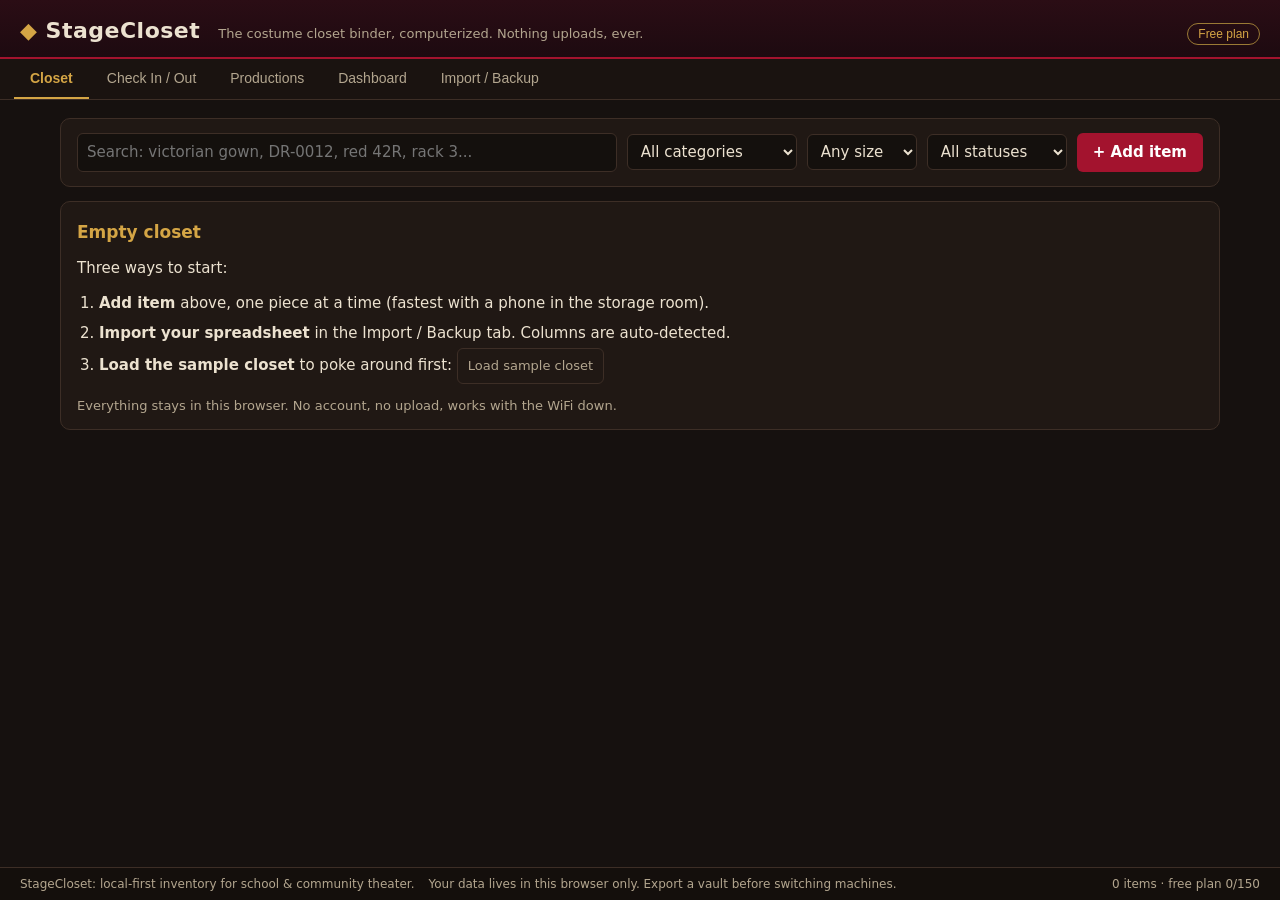
<file: docs/index.html>
<!DOCTYPE html>
<html lang="en">
<head>
<meta charset="utf-8">
<meta name="viewport" content="width=device-width, initial-scale=1">
<title>StageCloset: costume &amp; prop inventory that lives in your browser, not the cloud</title>
<meta name="description" content="Free costume and prop inventory for school and community theater. Tag every piece, check costumes in and out, build pull sheets by rack, and reconcile after strike. 100% in your browser: no account, no upload, works offline.">
<link rel="icon" href="data:image/svg+xml,%3Csvg xmlns='http://www.w3.org/2000/svg' viewBox='0 0 100 100'%3E%3Crect width='100' height='100' rx='18' fill='%2316110f'/%3E%3Cpath d='M50 16 82 50 50 84 18 50Z' fill='%23d4a545'/%3E%3Cpath d='M50 32 66 50 50 68 34 50Z' fill='%23a3132e'/%3E%3C/svg%3E">
<meta property="og:title" content="StageCloset: the costume closet binder, computerized">
<meta property="og:description" content="Tag every costume and prop, check pieces in and out, print pull sheets by rack, and know what never came back after strike. Free, in your browser, nothing uploads.">
<meta property="og:type" content="website">
<meta property="og:url" content="https://android-tipster.github.io/stagecloset/">
<meta property="og:image" content="https://android-tipster.github.io/stagecloset/img/og.png">
<meta name="twitter:card" content="summary_large_image">
<script type="application/ld+json">
{
  "@context": "https://schema.org",
  "@type": "WebApplication",
  "name": "StageCloset",
  "url": "https://android-tipster.github.io/stagecloset/",
  "applicationCategory": "BusinessApplication",
  "operatingSystem": "Any (browser-based, works offline)",
  "description": "Local-first costume and prop inventory for school and community theater: tagged catalog, check-out tracking, pull sheets grouped by rack, costume plots, and post-show strike reports. No account, nothing uploads.",
  "offers": { "@type": "Offer", "price": "0", "priceCurrency": "USD" }
}
</script>
<style>
/* StageCloset theatrical dark UI */
:root {
  --stage: #16110f;
  --panel: #201814;
  --panel2: #2a1f1a;
  --line: #3d2e26;
  --curtain: #a3132e;
  --curtain-bright: #cf2445;
  --gold: #d4a545;
  --gold-dim: #9a7a35;
  --muslin: #ece2d0;
  --muslin-dim: #b3a68f;
  --ok: #4e9a51;
  --warn: #d98324;
  --bad: #d3455b;
}
* { box-sizing: border-box; margin: 0; padding: 0; }
html { -webkit-text-size-adjust: 100%; }
body {
  background: var(--stage);
  color: var(--muslin);
  font: 15px/1.5 'Segoe UI', system-ui, -apple-system, sans-serif;
  min-height: 100vh;
}
a { color: var(--gold); }

header.top {
  background: linear-gradient(180deg, #2b0d15 0%, #1d0a10 100%);
  border-bottom: 2px solid var(--curtain);
  padding: 14px 20px 10px;
  display: flex; flex-wrap: wrap; align-items: baseline; gap: 10px 18px;
}
header.top h1 { font-size: 22px; letter-spacing: .5px; color: var(--muslin); font-weight: 700; }
header.top h1 .tick { color: var(--gold); }
header.top .tagline { color: var(--muslin-dim); font-size: 13px; }
header.top .pro-badge {
  margin-left: auto; font-size: 12px; padding: 3px 10px; border-radius: 20px;
  border: 1px solid var(--gold-dim); color: var(--gold); cursor: pointer; background: none;
}
header.top .pro-badge.active { background: var(--gold); color: #241a08; font-weight: 700; }

nav.tabs {
  display: flex; gap: 2px; padding: 0 14px; background: #1a1310;
  border-bottom: 1px solid var(--line); overflow-x: auto;
}
nav.tabs button {
  background: none; border: none; color: var(--muslin-dim); padding: 11px 16px;
  font-size: 14px; cursor: pointer; border-bottom: 2px solid transparent; white-space: nowrap;
}
nav.tabs button:hover { color: var(--muslin); }
nav.tabs button.active { color: var(--gold); border-bottom-color: var(--gold); font-weight: 600; }
nav.tabs button .cnt { color: var(--muslin-dim); font-size: 12px; }

main { padding: 18px 20px 80px; max-width: 1200px; margin: 0 auto; }
.tabpane { display: none; }
.tabpane.active { display: block; }

h2 { font-size: 17px; color: var(--gold); margin: 4px 0 12px; }
h3 { font-size: 15px; color: var(--muslin); margin: 14px 0 8px; }

.panel {
  background: var(--panel); border: 1px solid var(--line); border-radius: 10px;
  padding: 14px 16px; margin-bottom: 14px;
}
.row { display: flex; flex-wrap: wrap; gap: 10px; align-items: center; }
.grow { flex: 1 1 180px; }

input, select, textarea {
  background: #14100d; color: var(--muslin); border: 1px solid var(--line);
  border-radius: 6px; padding: 7px 9px; font: inherit; width: 100%;
}
input:focus, select:focus, textarea:focus { outline: 1px solid var(--gold-dim); }
label.f { display: block; font-size: 12px; color: var(--muslin-dim); margin-bottom: 2px; }
.field { flex: 1 1 140px; min-width: 120px; }
.field.small { flex: 0 1 90px; min-width: 80px; }

button.btn {
  background: var(--curtain); color: #fff; border: none; border-radius: 6px;
  padding: 8px 16px; font: inherit; font-weight: 600; cursor: pointer;
}
button.btn:hover { background: var(--curtain-bright); }
button.btn.gold { background: var(--gold); color: #241a08; }
button.btn.gold:hover { background: #e6bb5c; }
button.btn.ghost { background: none; border: 1px solid var(--line); color: var(--muslin-dim); font-weight: 400; }
button.btn.ghost:hover { color: var(--muslin); border-color: var(--gold-dim); }
button.btn.small { padding: 4px 10px; font-size: 13px; }
button.btn.danger { background: none; border: 1px solid var(--bad); color: var(--bad); }
button:disabled { opacity: .45; cursor: not-allowed; }

table.grid { width: 100%; border-collapse: collapse; font-size: 14px; }
table.grid th {
  text-align: left; color: var(--muslin-dim); font-size: 12px; text-transform: uppercase;
  letter-spacing: .4px; padding: 8px 8px; border-bottom: 1px solid var(--line);
}
table.grid td { padding: 8px 8px; border-bottom: 1px solid #2b211c; vertical-align: middle; }
table.grid tr:hover td { background: #241b16; }
table.grid td.num { text-align: right; font-variant-numeric: tabular-nums; }
.table-scroll { overflow-x: auto; }

.chip {
  display: inline-block; padding: 1px 8px; border-radius: 12px; font-size: 12px;
  border: 1px solid var(--line); color: var(--muslin-dim); white-space: nowrap;
}
.chip.in { border-color: var(--ok); color: var(--ok); }
.chip.out { border-color: var(--warn); color: var(--warn); }
.chip.overdue { border-color: var(--bad); color: var(--bad); font-weight: 600; }
.chip.repair { border-color: var(--warn); color: var(--warn); }
.chip.retired { opacity: .6; }
.chip.gold { border-color: var(--gold-dim); color: var(--gold); }

.thumb {
  width: 42px; height: 42px; border-radius: 6px; object-fit: cover;
  border: 1px solid var(--line); background: #0f0c0a; display: block;
}
.thumb.ph { display: flex; align-items: center; justify-content: center; color: #4d3d32; font-size: 18px; }

.tiles { display: grid; grid-template-columns: repeat(auto-fit, minmax(160px, 1fr)); gap: 12px; margin-bottom: 16px; }
.tile { background: var(--panel); border: 1px solid var(--line); border-radius: 10px; padding: 14px 16px; }
.tile .v { font-size: 24px; font-weight: 700; color: var(--muslin); font-variant-numeric: tabular-nums; }
.tile .v.gold { color: var(--gold); }
.tile .v.bad { color: var(--bad); }
.tile .k { font-size: 12px; color: var(--muslin-dim); margin-top: 2px; }

.notice { border-left: 3px solid var(--gold); background: var(--panel2); padding: 10px 14px; border-radius: 0 8px 8px 0; margin: 10px 0; font-size: 14px; }
.notice.bad { border-left-color: var(--bad); }
.notice.warn { border-left-color: var(--warn); }

.muted { color: var(--muslin-dim); font-size: 13px; }
.right { margin-left: auto; }

/* modal */
.modal-back {
  position: fixed; inset: 0; background: rgba(8,5,4,.75); display: none;
  align-items: flex-start; justify-content: center; z-index: 50; padding: 30px 12px; overflow-y: auto;
}
.modal-back.open { display: flex; }
.modal {
  background: var(--panel); border: 1px solid var(--gold-dim); border-radius: 12px;
  max-width: 640px; width: 100%; padding: 20px 22px; position: relative;
}
.modal h2 { margin-top: 0; }
.modal .x { position: absolute; top: 10px; right: 14px; background: none; border: none; color: var(--muslin-dim); font-size: 20px; cursor: pointer; }

.photo-strip { display: flex; gap: 8px; flex-wrap: wrap; margin: 8px 0; }
.photo-strip img { width: 86px; height: 86px; object-fit: cover; border-radius: 8px; border: 1px solid var(--line); }
.photo-strip .del { position: absolute; top: 2px; right: 2px; }
.photo-wrap { position: relative; }
.photo-wrap button { position: absolute; top: 2px; right: 2px; background: rgba(0,0,0,.7); color: var(--bad); border: none; border-radius: 4px; cursor: pointer; font-size: 12px; padding: 1px 6px; }

.bar { height: 10px; background: #2b211c; border-radius: 6px; overflow: hidden; }
.bar > i { display: block; height: 100%; background: var(--gold); }
.cat-row { display: flex; align-items: center; gap: 10px; margin: 4px 0; font-size: 13px; }
.cat-row .lbl { width: 130px; color: var(--muslin-dim); }
.cat-row .bar { flex: 1; }
.cat-row .n { width: 40px; text-align: right; font-variant-numeric: tabular-nums; }

.locked {
  border: 1px dashed var(--gold-dim); border-radius: 10px; padding: 16px; text-align: center;
  color: var(--muslin-dim); background: rgba(212,165,69,.04); margin: 10px 0;
}
.locked b { color: var(--gold); }

footer.foot {
  position: fixed; bottom: 0; left: 0; right: 0; background: #140f0c; border-top: 1px solid var(--line);
  padding: 7px 20px; font-size: 12px; color: var(--muslin-dim); display: flex; gap: 14px; flex-wrap: wrap; z-index: 10;
}
footer.foot .right { margin-left: auto; }

/* print pack */
.print-only { display: none; }
@media print {
  body { background: #fff; color: #000; font-size: 12px; }
  header.top, nav.tabs, footer.foot, .no-print, main { display: none !important; }
  .print-only { display: block; padding: 0; }
  .print-sheet h1 { font-size: 18px; margin-bottom: 2px; }
  .print-sheet .sub { color: #444; margin-bottom: 12px; font-size: 11px; }
  .print-sheet table { width: 100%; border-collapse: collapse; margin-bottom: 14px; }
  .print-sheet th, .print-sheet td { border: 1px solid #999; padding: 4px 6px; text-align: left; font-size: 11px; }
  .print-sheet th { background: #eee; }
  .print-sheet h3 { margin: 10px 0 4px; font-size: 13px; }
  .print-sheet .checkbox { width: 14px; height: 14px; border: 1.5px solid #333; display: inline-block; }
  .tag-grid { display: grid; grid-template-columns: repeat(3, 1fr); gap: 0; }
  .tag-cell {
    border: 1px dashed #888; padding: 10px 12px; height: 90px;
    display: flex; flex-direction: column; justify-content: center; page-break-inside: avoid;
  }
  .tag-cell .tid { font-size: 16px; font-weight: 700; font-family: monospace; }
  .tag-cell .tnm { font-size: 11px; }
  .tag-cell .tmeta { font-size: 9px; color: #555; }
}

@media (max-width: 640px) {
  main { padding: 12px 10px 90px; }
  header.top { padding: 10px 12px 8px; }
  .field { flex-basis: 100%; }
  .tiles { grid-template-columns: repeat(2, 1fr); }
}

</style>
</head>
<body>
<header class="top no-print">
  <h1><span class="tick">&#9670;</span> StageCloset</h1>
  <span class="tagline">The costume closet binder, computerized. Nothing uploads, ever.</span>
  <button class="pro-badge" id="proBadge">Free plan</button>
</header>

<nav class="tabs no-print" id="tabs">
  <button data-tab="closet" class="active">Closet <span class="cnt" id="cntItems"></span></button>
  <button data-tab="checkout">Check In / Out <span class="cnt" id="cntOut"></span></button>
  <button data-tab="productions">Productions <span class="cnt" id="cntProds"></span></button>
  <button data-tab="dashboard">Dashboard</button>
  <button data-tab="vault">Import / Backup</button>
</nav>

<main class="no-print">
  <div class="tabpane active" id="pane-closet"></div>
  <div class="tabpane" id="pane-checkout"></div>
  <div class="tabpane" id="pane-productions"></div>
  <div class="tabpane" id="pane-dashboard"></div>
  <div class="tabpane" id="pane-vault"></div>
</main>

<div class="modal-back" id="modalBack"><div class="modal" id="modalBox"></div></div>

<div class="print-only" id="printArea"></div>

<footer class="foot no-print">
  <span>StageCloset: local-first inventory for school &amp; community theater.</span>
  <span>Your data lives in this browser only. Export a vault before switching machines.</span>
  <span class="right" id="footState"></span>
</footer>

<script>
(function(){
'use strict';
// ==== src/engine/items.js ====
// StageCloset engine: item catalog.
// Pure functions, no DOM, shared between browser and Node tests.

const CATEGORIES = [
  { id: 'dress', label: 'Dress', prefix: 'DR' },
  { id: 'jacket', label: 'Jacket / Suit', prefix: 'JK' },
  { id: 'shirt', label: 'Shirt / Blouse', prefix: 'SH' },
  { id: 'pants', label: 'Pants / Trousers', prefix: 'PT' },
  { id: 'skirt', label: 'Skirt', prefix: 'SK' },
  { id: 'shoes', label: 'Shoes / Boots', prefix: 'SO' },
  { id: 'hat', label: 'Hat / Headwear', prefix: 'HT' },
  { id: 'accessory', label: 'Accessory', prefix: 'AC' },
  { id: 'wig', label: 'Wig / Hair', prefix: 'WG' },
  { id: 'uniform', label: 'Uniform', prefix: 'UN' },
  { id: 'specialty', label: 'Specialty / Period', prefix: 'SP' },
  { id: 'prop', label: 'Prop', prefix: 'PR' },
  { id: 'set', label: 'Set Piece', prefix: 'ST' },
  { id: 'other', label: 'Other', prefix: 'OT' }
];

const CONDITIONS = ['new', 'good', 'fair', 'needs repair', 'retired'];

function categoryById(id) {
  return CATEGORIES.find(c => c.id === id) || CATEGORIES[CATEGORIES.length - 1];
}

// --- Size normalization -------------------------------------------------
// Wardrobe sizes arrive as free text: "M", "medium", "10", "42R", "W32 L34",
// "6.5", "10-12 kids", "OSFA". We keep the raw string and derive a filter
// class so "find me a Large" works across notations.

const WORD_SIZES = {
  xxs: 'XXS', xs: 'XS', s: 'S', small: 'S', sm: 'S',
  m: 'M', med: 'M', medium: 'M',
  l: 'L', lg: 'L', large: 'L',
  xl: 'XL', xxl: 'XXL', '2xl': 'XXL', '3xl': 'XXXL', xxxl: 'XXXL',
  osfa: 'OSFA', 'one size': 'OSFA', onesize: 'OSFA', os: 'OSFA'
};

function normalizeSize(raw) {
  const s = String(raw || '').trim();
  if (!s) return { raw: '', cls: '', num: null };
  const lower = s.toLowerCase();
  if (WORD_SIZES[lower]) return { raw: s, cls: WORD_SIZES[lower], num: null };
  // Chest/jacket like "42R", "38L" (explicit length suffix)
  const jacket = lower.match(/^(\d{2})\s*(s|r|l|x)$/);
  if (jacket) {
    const n = parseInt(jacket[1], 10);
    return { raw: s, cls: numToClass(n, 'jacket'), num: n };
  }
  // Waist/inseam "W32 L34" or "32x34"
  const waist = lower.match(/^w?\s*(\d{2})\s*[x/lw]\s*l?\s*(\d{2})$/);
  if (waist) {
    const n = parseInt(waist[1], 10);
    return { raw: s, cls: numToClass(n, 'waist'), num: n };
  }
  // Kids ranges "10-12"
  const range = lower.match(/^(\d{1,2})\s*-\s*(\d{1,2})/);
  if (range) {
    const n = (parseInt(range[1], 10) + parseInt(range[2], 10)) / 2;
    return { raw: s, cls: numToClass(n, 'dress'), num: n };
  }
  // Plain numeric: 28-56 reads as a chest/jacket size, smaller as dress/shoe.
  const num = lower.match(/^(\d{1,2}(?:\.\d)?)$/);
  if (num) {
    const n = parseFloat(num[1]);
    const kind = n >= 28 ? 'jacket' : 'dress';
    return { raw: s, cls: numToClass(n, kind), num: n };
  }
  // Word size buried in text: "size medium", "ladies L"
  for (const key of Object.keys(WORD_SIZES)) {
    const re = new RegExp('(^|\\s)' + key.replace(/\s/g, '\\s') + '($|\\s)');
    if (re.test(lower)) return { raw: s, cls: WORD_SIZES[key], num: null };
  }
  return { raw: s, cls: '', num: null };
}

function numToClass(n, kind) {
  if (kind === 'jacket') {
    if (n <= 34) return 'XS';
    if (n <= 37) return 'S';
    if (n <= 41) return 'M';
    if (n <= 45) return 'L';
    if (n <= 49) return 'XL';
    return 'XXL';
  }
  if (kind === 'waist') {
    if (n <= 28) return 'XS';
    if (n <= 32) return 'S';
    if (n <= 36) return 'M';
    if (n <= 40) return 'L';
    if (n <= 44) return 'XL';
    return 'XXL';
  }
  // dress-size-ish numbers (also covers shoe sizes well enough for filtering)
  if (n <= 2) return 'XS';
  if (n < 8) return 'S';
  if (n <= 10) return 'M';
  if (n <= 14) return 'L';
  if (n <= 18) return 'XL';
  return 'XXL';
}

// --- State + CRUD -------------------------------------------------------

function emptyState() {
  return {
    items: [],
    checkouts: [],
    productions: [],
    assignments: [],
    counters: {},       // category prefix -> last sequence number
    createdAt: new Date().toISOString()
  };
}

let idSeq = 0;
function freshId(prefix) {
  idSeq += 1;
  return prefix + '_' + Date.now().toString(36) + '_' + idSeq.toString(36);
}

function nextTagId(state, categoryId) {
  const cat = categoryById(categoryId);
  const n = (state.counters[cat.prefix] || 0) + 1;
  return cat.prefix + '-' + String(n).padStart(4, '0');
}

function addItem(state, data) {
  const errors = [];
  const name = String(data.name || '').trim();
  if (!name) errors.push('Name is required.');
  const category = categoryById(data.category).id;
  let tagId = String(data.tagId || '').trim();
  if (tagId && state.items.some(i => i.tagId === tagId)) {
    errors.push('Tag ID "' + tagId + '" is already in use.');
  }
  if (errors.length) return { ok: false, errors };
  if (!tagId) {
    tagId = nextTagId(state, category);
    const prefix = categoryById(category).prefix;
    state.counters[prefix] = (state.counters[prefix] || 0) + 1;
  }
  const size = normalizeSize(data.size);
  const item = {
    id: freshId('it'),
    tagId,
    name,
    category,
    era: String(data.era || '').trim(),
    size,
    colors: parseColors(data.colors),
    gender: data.gender || '',
    condition: CONDITIONS.includes(data.condition) ? data.condition : 'good',
    location: {
      room: String((data.location && data.location.room) || data.room || '').trim(),
      rack: String((data.location && data.location.rack) || data.rack || '').trim(),
      bin: String((data.location && data.location.bin) || data.bin || '').trim()
    },
    valueCents: toCents(data.value),
    notes: String(data.notes || '').trim(),
    photoIds: Array.isArray(data.photoIds) ? data.photoIds.slice() : [],
    retired: false,
    createdAt: data.createdAt || new Date().toISOString()
  };
  state.items.push(item);
  return { ok: true, item };
}

function updateItem(state, itemId, patch) {
  const item = state.items.find(i => i.id === itemId);
  if (!item) return { ok: false, errors: ['Item not found.'] };
  if (patch.tagId !== undefined) {
    const t = String(patch.tagId).trim();
    if (t && state.items.some(i => i.tagId === t && i.id !== itemId)) {
      return { ok: false, errors: ['Tag ID "' + t + '" is already in use.'] };
    }
    item.tagId = t || item.tagId;
  }
  if (patch.name !== undefined) {
    const n = String(patch.name).trim();
    if (!n) return { ok: false, errors: ['Name is required.'] };
    item.name = n;
  }
  if (patch.category !== undefined) item.category = categoryById(patch.category).id;
  if (patch.era !== undefined) item.era = String(patch.era).trim();
  if (patch.size !== undefined) item.size = normalizeSize(patch.size);
  if (patch.colors !== undefined) item.colors = parseColors(patch.colors);
  if (patch.gender !== undefined) item.gender = patch.gender;
  if (patch.condition !== undefined && CONDITIONS.includes(patch.condition)) item.condition = patch.condition;
  if (patch.room !== undefined) item.location.room = String(patch.room).trim();
  if (patch.rack !== undefined) item.location.rack = String(patch.rack).trim();
  if (patch.bin !== undefined) item.location.bin = String(patch.bin).trim();
  if (patch.value !== undefined) item.valueCents = toCents(patch.value);
  if (patch.notes !== undefined) item.notes = String(patch.notes).trim();
  if (patch.photoIds !== undefined) item.photoIds = patch.photoIds.slice();
  if (patch.retired !== undefined) item.retired = !!patch.retired;
  return { ok: true, item };
}

function removeItem(state, itemId) {
  const idx = state.items.findIndex(i => i.id === itemId);
  if (idx === -1) return { ok: false, errors: ['Item not found.'] };
  const open = state.checkouts.some(c => c.itemId === itemId && !c.returnedAt);
  if (open) return { ok: false, errors: ['Item is checked out. Check it in before deleting.'] };
  state.items.splice(idx, 1);
  state.assignments = state.assignments.filter(a => a.itemId !== itemId);
  return { ok: true };
}

function parseColors(input) {
  if (Array.isArray(input)) return input.map(c => String(c).trim().toLowerCase()).filter(Boolean);
  return String(input || '')
    .split(/[,/;+&]/)
    .map(c => c.trim().toLowerCase())
    .filter(Boolean);
}

function toCents(v) {
  if (v === null || v === undefined || v === '') return 0;
  if (typeof v === 'number') return Math.max(0, Math.round(v * 100));
  const cleaned = String(v).replace(/[^0-9.]/g, '');
  if (!cleaned) return 0;
  const n = parseFloat(cleaned);
  return isNaN(n) ? 0 : Math.max(0, Math.round(n * 100));
}

function fmtMoney(cents) {
  const sign = cents < 0 ? '-' : '';
  const abs = Math.abs(cents);
  return sign + '$' + (abs / 100).toLocaleString('en-US', { minimumFractionDigits: 2, maximumFractionDigits: 2 });
}

function locationLabel(item) {
  return [item.location.room, item.location.rack, item.location.bin].filter(Boolean).join(' / ');
}

// ==== src/engine/checkout.js ====
// StageCloset engine: check-out / check-in ledger.
// A checkout is open until returnedAt is set. One open checkout per item.


function checkOut(state, itemId, opts) {
  const item = state.items.find(i => i.id === itemId);
  if (!item) return { ok: false, errors: ['Item not found.'] };
  if (item.retired) return { ok: false, errors: ['"' + item.name + '" is retired and cannot be checked out.'] };
  if (openCheckoutFor(state, itemId)) {
    return { ok: false, errors: ['"' + item.name + '" is already checked out.'] };
  }
  const borrower = String((opts && opts.borrower) || '').trim();
  if (!borrower) return { ok: false, errors: ['Borrower name is required.'] };
  const rec = {
    id: freshId('co'),
    itemId,
    borrower,
    contact: String((opts && opts.contact) || '').trim(),
    productionId: (opts && opts.productionId) || null,
    note: String((opts && opts.note) || '').trim(),
    checkedOutAt: (opts && opts.date) || todayISO(),
    dueDate: (opts && opts.dueDate) || '',
    returnedAt: null,
    returnCondition: '',
    returnNote: ''
  };
  state.checkouts.push(rec);
  return { ok: true, checkout: rec };
}

function checkIn(state, itemId, opts) {
  const rec = openCheckoutFor(state, itemId);
  if (!rec) return { ok: false, errors: ['Item has no open checkout.'] };
  rec.returnedAt = (opts && opts.date) || todayISO();
  rec.returnCondition = String((opts && opts.condition) || '').trim();
  rec.returnNote = String((opts && opts.note) || '').trim();
  if (opts && opts.condition) {
    const item = state.items.find(i => i.id === itemId);
    if (item && ['new', 'good', 'fair', 'needs repair'].includes(opts.condition)) {
      item.condition = opts.condition;
    }
  }
  return { ok: true, checkout: rec };
}

function openCheckoutFor(state, itemId) {
  return state.checkouts.find(c => c.itemId === itemId && !c.returnedAt) || null;
}

function openCheckouts(state) {
  return state.checkouts.filter(c => !c.returnedAt);
}

function historyFor(state, itemId) {
  return state.checkouts
    .filter(c => c.itemId === itemId)
    .sort((a, b) => (a.checkedOutAt < b.checkedOutAt ? 1 : -1));
}

// Days late as of a given date. dueDate empty => never overdue.
function daysLate(rec, asOf) {
  if (!rec.dueDate || rec.returnedAt) return 0;
  const due = parseISO(rec.dueDate);
  const now = parseISO(asOf || todayISO());
  const diff = Math.floor((now - due) / 86400000);
  return diff > 0 ? diff : 0;
}

function overdue(state, asOf) {
  return openCheckouts(state)
    .map(c => ({ checkout: c, daysLate: daysLate(c, asOf) }))
    .filter(x => x.daysLate > 0)
    .sort((a, b) => b.daysLate - a.daysLate);
}

// Rollup: who has what, worth how much.
function borrowerRollup(state) {
  const map = new Map();
  for (const c of openCheckouts(state)) {
    const key = c.borrower.toLowerCase();
    if (!map.has(key)) map.set(key, { borrower: c.borrower, items: [], valueCents: 0 });
    const entry = map.get(key);
    const item = state.items.find(i => i.id === c.itemId);
    entry.items.push({ checkout: c, item });
    entry.valueCents += item ? item.valueCents : 0;
  }
  return Array.from(map.values()).sort((a, b) => b.valueCents - a.valueCents);
}

function todayISO() {
  const d = new Date();
  return d.getFullYear() + '-' + String(d.getMonth() + 1).padStart(2, '0') + '-' + String(d.getDate()).padStart(2, '0');
}

function parseISO(s) {
  const m = String(s).match(/^(\d{4})-(\d{2})-(\d{2})/);
  if (!m) return new Date(NaN);
  return new Date(Date.UTC(+m[1], +m[2] - 1, +m[3]));
}

// ==== src/engine/productions.js ====
// StageCloset engine: productions, pull lists, and post-show reconciliation.



const ASSIGNMENT_STATUSES = ['planned', 'pulled', 'fitted', 'returned'];

function addProduction(state, data) {
  const name = String((data && data.name) || '').trim();
  if (!name) return { ok: false, errors: ['Production name is required.'] };
  const prod = {
    id: freshId('pr'),
    name,
    opens: (data && data.opens) || '',
    closes: (data && data.closes) || '',
    status: 'planning', // planning | running | closed
    notes: String((data && data.notes) || '').trim(),
    createdAt: new Date().toISOString()
  };
  state.productions.push(prod);
  return { ok: true, production: prod };
}

function setProductionStatus(state, productionId, status) {
  const prod = state.productions.find(p => p.id === productionId);
  if (!prod) return { ok: false, errors: ['Production not found.'] };
  if (!['planning', 'running', 'closed'].includes(status)) {
    return { ok: false, errors: ['Unknown status.'] };
  }
  prod.status = status;
  return { ok: true, production: prod };
}

function assignItem(state, productionId, itemId, data) {
  const prod = state.productions.find(p => p.id === productionId);
  if (!prod) return { ok: false, errors: ['Production not found.'] };
  const item = state.items.find(i => i.id === itemId);
  if (!item) return { ok: false, errors: ['Item not found.'] };
  if (item.retired) return { ok: false, errors: ['"' + item.name + '" is retired.'] };
  const dup = state.assignments.find(a => a.productionId === productionId && a.itemId === itemId);
  if (dup) return { ok: false, errors: ['"' + item.name + '" is already on this pull list.'] };
  const a = {
    id: freshId('as'),
    productionId,
    itemId,
    character: String((data && data.character) || '').trim(),
    actor: String((data && data.actor) || '').trim(),
    scene: String((data && data.scene) || '').trim(),
    status: 'planned',
    addedAt: new Date().toISOString()
  };
  state.assignments.push(a);
  return { ok: true, assignment: a };
}

function setAssignmentStatus(state, assignmentId, status) {
  const a = state.assignments.find(x => x.id === assignmentId);
  if (!a) return { ok: false, errors: ['Assignment not found.'] };
  if (!ASSIGNMENT_STATUSES.includes(status)) return { ok: false, errors: ['Unknown status.'] };
  a.status = status;
  return { ok: true, assignment: a };
}

function unassignItem(state, assignmentId) {
  const idx = state.assignments.findIndex(a => a.id === assignmentId);
  if (idx === -1) return { ok: false, errors: ['Assignment not found.'] };
  state.assignments.splice(idx, 1);
  return { ok: true };
}

function assignmentsFor(state, productionId) {
  return state.assignments.filter(a => a.productionId === productionId);
}

// Pull sheet grouped by physical location so a volunteer walks the storage
// room once, in order, instead of zig-zagging per character.
function pullSheet(state, productionId) {
  const rows = assignmentsFor(state, productionId).map(a => {
    const item = state.items.find(i => i.id === a.itemId);
    return { assignment: a, item, location: item ? locationLabel(item) : '' };
  });
  const groups = new Map();
  for (const r of rows) {
    const key = r.location || '(no location)';
    if (!groups.has(key)) groups.set(key, []);
    groups.get(key).push(r);
  }
  const grouped = Array.from(groups.entries())
    .sort((a, b) => a[0].localeCompare(b[0]))
    .map(([location, list]) => ({
      location,
      rows: list.sort((a, b) => (a.item && b.item ? a.item.tagId.localeCompare(b.item.tagId) : 0))
    }));
  return { groups: grouped, total: rows.length };
}

// Costume plot: per character, what they wear, in scene order.
function costumePlot(state, productionId) {
  const rows = assignmentsFor(state, productionId);
  const byChar = new Map();
  for (const a of rows) {
    const key = a.character || '(unassigned)';
    if (!byChar.has(key)) byChar.set(key, { character: key, actor: a.actor, pieces: [] });
    const entry = byChar.get(key);
    if (!entry.actor && a.actor) entry.actor = a.actor;
    const item = state.items.find(i => i.id === a.itemId);
    entry.pieces.push({ assignment: a, item });
  }
  for (const entry of byChar.values()) {
    entry.pieces.sort((a, b) => sceneSort(a.assignment.scene, b.assignment.scene));
  }
  return Array.from(byChar.values()).sort((a, b) => a.character.localeCompare(b.character));
}

function sceneSort(a, b) {
  const na = parseFloat(String(a).replace(/[^0-9.]/g, ''));
  const nb = parseFloat(String(b).replace(/[^0-9.]/g, ''));
  if (!isNaN(na) && !isNaN(nb)) return na - nb;
  return String(a).localeCompare(String(b));
}

// After closing: anything assigned that never came back, with dollar value.
// "Returned" means assignment marked returned OR item has no open checkout
// tied to this production.
function reconcile(state, productionId) {
  const missing = [];
  let missingValueCents = 0;
  for (const a of assignmentsFor(state, productionId)) {
    if (a.status === 'returned') continue;
    const item = state.items.find(i => i.id === a.itemId);
    if (!item) continue;
    const open = openCheckoutFor(state, item.id);
    const stillOut = open && open.productionId === productionId;
    // An item is "unreconciled" if its assignment was never marked returned.
    // It is *urgently* missing if it is also still checked out.
    missing.push({
      assignment: a,
      item,
      stillCheckedOut: !!stillOut,
      borrower: stillOut ? open.borrower : ''
    });
    missingValueCents += item.valueCents;
  }
  missing.sort((a, b) => b.item.valueCents - a.item.valueCents);
  return { missing, missingValueCents, assignedCount: assignmentsFor(state, productionId).length };
}

// Items assigned to two productions with overlapping date ranges.
function conflicts(state) {
  const out = [];
  const byItem = new Map();
  for (const a of state.assignments) {
    if (!byItem.has(a.itemId)) byItem.set(a.itemId, []);
    byItem.get(a.itemId).push(a);
  }
  for (const [itemId, list] of byItem.entries()) {
    if (list.length < 2) continue;
    for (let i = 0; i < list.length; i++) {
      for (let j = i + 1; j < list.length; j++) {
        const p1 = state.productions.find(p => p.id === list[i].productionId);
        const p2 = state.productions.find(p => p.id === list[j].productionId);
        if (!p1 || !p2 || p1.status === 'closed' || p2.status === 'closed') continue;
        if (rangesOverlap(p1.opens, p1.closes, p2.opens, p2.closes)) {
          const item = state.items.find(it => it.id === itemId);
          out.push({ item, productions: [p1, p2] });
        }
      }
    }
  }
  return out;
}

function rangesOverlap(aOpen, aClose, bOpen, bClose) {
  // Missing dates are treated as open-ended: overlap is assumed.
  if (!aOpen || !bOpen) return true;
  const a1 = parseISO(aOpen), a2 = aClose ? parseISO(aClose) : parseISO(aOpen);
  const b1 = parseISO(bOpen), b2 = bClose ? parseISO(bClose) : parseISO(bOpen);
  return a1 <= b2 && b1 <= a2;
}

// ==== src/engine/search.js ====
// StageCloset engine: search + structured filters over the catalog.



// filters: { q, category, sizeClass, gender, condition, status, era, location }
// status: '' | 'in' | 'out' | 'repair' | 'retired'
function searchItems(state, filters) {
  const f = filters || {};
  const tokens = tokenize(f.q);
  return state.items.filter(item => {
    if (f.category && item.category !== f.category) return false;
    if (f.sizeClass && item.size.cls !== f.sizeClass) return false;
    if (f.gender && item.gender !== f.gender) return false;
    if (f.condition && item.condition !== f.condition) return false;
    if (f.era && !item.era.toLowerCase().includes(String(f.era).toLowerCase())) return false;
    if (f.location) {
      const loc = locationLabel(item).toLowerCase();
      if (!loc.includes(String(f.location).toLowerCase())) return false;
    }
    if (f.status) {
      const out = !!openCheckoutFor(state, item.id);
      if (f.status === 'in' && (out || item.retired)) return false;
      if (f.status === 'out' && !out) return false;
      if (f.status === 'repair' && item.condition !== 'needs repair') return false;
      if (f.status === 'retired' && !item.retired) return false;
    } else if (item.retired) {
      // Retired items stay out of default views unless asked for.
      return false;
    }
    if (tokens.length) {
      const hay = haystack(item);
      for (const t of tokens) {
        if (!hay.includes(t)) return false;
      }
    }
    return true;
  });
}

function tokenize(q) {
  return String(q || '')
    .toLowerCase()
    .split(/\s+/)
    .map(t => t.trim())
    .filter(t => t.length > 0);
}

function haystack(item) {
  return [
    item.name,
    item.tagId,
    item.category,
    item.era,
    item.size.raw,
    item.size.cls,
    item.colors.join(' '),
    item.gender,
    item.notes,
    locationLabel(item)
  ].join(' ').toLowerCase();
}

// ==== src/engine/stats.js ====
// StageCloset engine: dashboard stats.


function dashboard(state, asOf) {
  const active = state.items.filter(i => !i.retired);
  const totalValueCents = active.reduce((s, i) => s + i.valueCents, 0);

  const open = openCheckouts(state);
  let outValueCents = 0;
  for (const c of open) {
    const item = state.items.find(i => i.id === c.itemId);
    if (item) outValueCents += item.valueCents;
  }

  const byCategory = {};
  for (const i of active) {
    byCategory[i.category] = (byCategory[i.category] || 0) + 1;
  }

  const byCondition = {};
  for (const i of active) {
    byCondition[i.condition] = (byCondition[i.condition] || 0) + 1;
  }

  const repairList = active.filter(i => i.condition === 'needs repair');

  return {
    itemCount: active.length,
    retiredCount: state.items.length - active.length,
    totalValueCents,
    outCount: open.length,
    outValueCents,
    overdueList: overdue(state, asOf),
    byCategory,
    byCondition,
    repairList,
    productionCount: state.productions.filter(p => p.status !== 'closed').length
  };
}

// ==== src/engine/csvio.js ====
// StageCloset engine: CSV import (with column auto-mapping) and export.
// The import path is the migration story: every costume closet already has
// a spreadsheet. Paste or drop it in, get a tagged catalog.


// --- CSV parser (quotes, embedded commas/newlines, CRLF) ----------------
function parseCSV(text) {
  const rows = [];
  let row = [];
  let field = '';
  let inQuotes = false;
  const s = String(text || '');
  for (let i = 0; i < s.length; i++) {
    const ch = s[i];
    if (inQuotes) {
      if (ch === '"') {
        if (s[i + 1] === '"') { field += '"'; i++; }
        else inQuotes = false;
      } else field += ch;
    } else if (ch === '"') {
      inQuotes = true;
    } else if (ch === ',') {
      row.push(field); field = '';
    } else if (ch === '\n' || ch === '\r') {
      if (ch === '\r' && s[i + 1] === '\n') i++;
      row.push(field); field = '';
      if (row.length > 1 || row[0] !== '') rows.push(row);
      row = [];
    } else field += ch;
  }
  if (field !== '' || row.length) {
    row.push(field);
    if (row.length > 1 || row[0] !== '') rows.push(row);
  }
  return rows;
}

// --- Column auto-mapper --------------------------------------------------
const COLUMN_SYNONYMS = {
  name: ['name', 'item', 'item name', 'description', 'piece', 'costume', 'title', 'garment'],
  tagId: ['tag', 'tag id', 'tagid', 'id', 'barcode', 'code', 'item #', 'item no', 'number', 'inventory #'],
  category: ['category', 'type', 'kind', 'dept', 'department', 'class'],
  size: ['size', 'sz', 'measurements'],
  colors: ['color', 'colors', 'colour', 'colours'],
  era: ['era', 'period', 'decade', 'style', 'time period'],
  gender: ['gender', 'sex', 'm/f', 'mens/womens'],
  condition: ['condition', 'state', 'quality'],
  room: ['room', 'storage', 'closet', 'area', 'building'],
  rack: ['rack', 'shelf', 'section', 'row'],
  bin: ['bin', 'box', 'container', 'drawer', 'tub'],
  value: ['value', 'price', 'cost', 'replacement', 'replacement value', 'replacement cost', 'worth', '$'],
  notes: ['notes', 'note', 'comments', 'comment', 'remarks', 'details']
};

function autoMapColumns(headerRow) {
  const mapping = {}; // field -> column index
  const used = new Set();
  const headers = headerRow.map(h => String(h).trim().toLowerCase());
  for (const [field, synonyms] of Object.entries(COLUMN_SYNONYMS)) {
    for (let idx = 0; idx < headers.length; idx++) {
      if (used.has(idx)) continue;
      if (synonyms.includes(headers[idx])) {
        mapping[field] = idx;
        used.add(idx);
        break;
      }
    }
  }
  // Fuzzy pass: header *contains* a synonym (e.g. "Item Description").
  for (const [field, synonyms] of Object.entries(COLUMN_SYNONYMS)) {
    if (mapping[field] !== undefined) continue;
    for (let idx = 0; idx < headers.length; idx++) {
      if (used.has(idx)) continue;
      if (synonyms.some(syn => syn.length > 2 && headers[idx].includes(syn))) {
        mapping[field] = idx;
        used.add(idx);
        break;
      }
    }
  }
  return mapping;
}

// Best-effort category guess from free text like "Victorian dress" or "Props".
function guessCategory(text) {
  const t = String(text || '').toLowerCase();
  const table = [
    ['dress', ['dress', 'gown', 'frock']],
    ['jacket', ['jacket', 'suit', 'coat', 'blazer', 'vest', 'waistcoat', 'tux']],
    ['shirt', ['shirt', 'blouse', 'top', 'tee', 'sweater']],
    ['pants', ['pant', 'trouser', 'slack', 'jean', 'short', 'breech']],
    ['skirt', ['skirt', 'petticoat', 'tutu']],
    ['shoes', ['shoe', 'boot', 'heel', 'sneaker', 'slipper', 'sandal']],
    ['hat', ['hat', 'cap', 'bonnet', 'helmet', 'crown', 'headband', 'fascinator']],
    ['wig', ['wig', 'hairpiece', 'beard', 'mustache', 'moustache']],
    ['uniform', ['uniform', 'military', 'police', 'nurse', 'scrubs', 'soldier']],
    ['accessory', ['accessor', 'glove', 'scarf', 'belt', 'tie', 'jewel', 'necklace', 'purse', 'bag', 'glasses', 'mask', 'sash', 'suspender', 'apron', 'shawl', 'cape']],
    ['prop', ['prop', 'sword', 'cane', 'umbrella', 'basket', 'lantern', 'book', 'telephone', 'suitcase', 'wand', 'watch', 'clock', 'pipe', 'tray', 'bottle', 'letter']],
    ['set', ['set piece', 'furniture', 'chair', 'table', 'bench', 'backdrop', 'flat']]
  ];
  for (const [id, words] of table) {
    if (words.some(w => t.includes(w))) return id;
  }
  return 'other';
}

// Import rows into state. Returns {ok, imported, skipped, errors[]}
function importRows(state, rows, mappingArg) {
  if (!rows.length) return { ok: false, imported: 0, skipped: 0, errors: ['No rows found.'] };
  const mapping = mappingArg || autoMapColumns(rows[0]);
  if (mapping.name === undefined) {
    return { ok: false, imported: 0, skipped: 0, errors: ['Could not find a name/item column in the header row.'] };
  }
  let imported = 0, skipped = 0;
  const errors = [];
  for (let r = 1; r < rows.length; r++) {
    const row = rows[r];
    const get = f => (mapping[f] !== undefined ? String(row[mapping[f]] || '').trim() : '');
    const name = get('name');
    if (!name) { skipped++; continue; }
    const catText = get('category') || name;
    const res = addItem(state, {
      name,
      tagId: get('tagId'),
      category: normalizeCategoryText(get('category')) || guessCategory(catText),
      size: get('size'),
      colors: get('colors'),
      era: get('era'),
      gender: normalizeGender(get('gender')),
      condition: normalizeCondition(get('condition')),
      room: get('room'),
      rack: get('rack'),
      bin: get('bin'),
      value: get('value'),
      notes: get('notes')
    });
    if (res.ok) imported++;
    else {
      skipped++;
      if (errors.length < 10) errors.push('Row ' + (r + 1) + ': ' + res.errors.join(' '));
    }
  }
  return { ok: true, imported, skipped, errors, mapping };
}

function normalizeCategoryText(text) {
  const t = String(text || '').trim().toLowerCase();
  if (!t) return '';
  const exact = CATEGORIES.find(c => c.id === t || c.label.toLowerCase() === t);
  if (exact) return exact.id;
  return guessCategory(t);
}

function normalizeGender(text) {
  const t = String(text || '').trim().toLowerCase();
  if (['m', 'male', 'men', 'mens', "men's", 'man'].includes(t)) return 'M';
  if (['f', 'female', 'women', 'womens', "women's", 'woman', 'ladies'].includes(t)) return 'F';
  if (['u', 'unisex', 'any', 'either', 'n/a'].includes(t)) return 'U';
  return '';
}

function normalizeCondition(text) {
  const t = String(text || '').trim().toLowerCase();
  if (['new', 'excellent', 'like new', 'mint'].includes(t)) return 'new';
  if (['good', 'ok', 'okay', 'fine'].includes(t)) return 'good';
  if (['fair', 'worn', 'used'].includes(t)) return 'fair';
  if (t.includes('repair') || t.includes('damage') || t.includes('torn') || t.includes('broken') || ['poor', 'bad'].includes(t)) return 'needs repair';
  return 'good';
}

// --- Export ---------------------------------------------------------------
function exportCSV(state) {
  const header = ['Tag ID', 'Name', 'Category', 'Size', 'Colors', 'Era', 'Gender', 'Condition', 'Room', 'Rack', 'Bin', 'Value', 'Notes', 'Status'];
  const lines = [header.map(csvEscape).join(',')];
  for (const i of state.items) {
    const open = state.checkouts.find(c => c.itemId === i.id && !c.returnedAt);
    lines.push([
      i.tagId, i.name, i.category, i.size.raw, i.colors.join('; '), i.era, i.gender,
      i.condition, i.location.room, i.location.rack, i.location.bin,
      (i.valueCents / 100).toFixed(2), i.notes,
      i.retired ? 'retired' : (open ? 'OUT: ' + open.borrower : 'in')
    ].map(csvEscape).join(','));
  }
  return lines.join('\r\n');
}

function csvEscape(v) {
  const s = String(v === null || v === undefined ? '' : v);
  if (/[",\n\r]/.test(s)) return '"' + s.replace(/"/g, '""') + '"';
  return s;
}

// ==== src/engine/license.js ====
// StageCloset offline Pro licenses.
// Format: STAGECLOSET-XXXX-XXXX-XXXX (Crockford base32 blocks).
// Third block is an FNV-1a checksum of the first two, so any minted key
// validates offline with no server and no seed list.
// GOTCHA: the prefix itself contains S/T/A/G/E/C/L/O — L and O normalize to
// 1 and 0 under typo tolerance, so ALWAYS compare normalized-to-normalized.

const ALPHABET = '0123456789ABCDEFGHJKMNPQRSTVWXYZ'; // Crockford base32
const PREFIX = 'STAGECLOSET';

function fnv1a(str) {
  let h = 0x811c9dc5;
  for (let i = 0; i < str.length; i++) {
    h ^= str.charCodeAt(i);
    h = (h * 0x01000193) >>> 0;
  }
  return h >>> 0;
}

function toBase32(n, len) {
  let out = '';
  for (let i = 0; i < len; i++) {
    out = ALPHABET[n % 32] + out;
    n = Math.floor(n / 32);
  }
  return out;
}

// Normalize common typos: O->0, I->1, L->1, lowercase -> uppercase.
function normalizeKey(raw) {
  return String(raw || '')
    .toUpperCase()
    .replace(/O/g, '0')
    .replace(/[IL]/g, '1')
    .replace(/[^0-9A-Z]/g, '');
}

const NORM_PREFIX = normalizeKey(PREFIX);

function checksumBlock(b1, b2) {
  return toBase32(fnv1a(NORM_PREFIX + '|' + b1 + '|' + b2), 4);
}

function mintKey(seed) {
  const h1 = fnv1a('stagecloset-a|' + seed);
  const h2 = fnv1a('stagecloset-b|' + seed);
  const b1 = toBase32(h1, 4);
  const b2 = toBase32(h2, 4);
  const b3 = checksumBlock(b1, b2);
  return PREFIX + '-' + b1 + '-' + b2 + '-' + b3;
}

function validateKey(raw) {
  const norm = normalizeKey(raw);
  if (!norm.startsWith(NORM_PREFIX)) return false;
  const rest = norm.slice(NORM_PREFIX.length);
  if (rest.length !== 12) return false;
  const b1 = rest.slice(0, 4);
  const b2 = rest.slice(4, 8);
  const b3 = rest.slice(8, 12);
  if (![b1, b2, b3].every(b => [...b].every(ch => ALPHABET.includes(ch)))) return false;
  return checksumBlock(b1, b2) === b3;
}

// ==== src/engine/vault.js ====
// StageCloset vault: whole-closet backup and restore.
// This is the volunteer-turnover answer: outgoing wardrobe manager exports
// one .stagecloset file, incoming manager imports it. Nothing is lost in
// the handover, no account required.

const VAULT_FORMAT = 'stagecloset-vault';
const VAULT_VERSION = 1;

function serializeVault(state, opts) {
  const includePhotos = !!(opts && opts.photos);
  return JSON.stringify({
    format: VAULT_FORMAT,
    version: VAULT_VERSION,
    exportedAt: new Date().toISOString(),
    data: {
      items: state.items,
      checkouts: state.checkouts,
      productions: state.productions,
      assignments: state.assignments,
      counters: state.counters,
      createdAt: state.createdAt
    },
    photos: includePhotos ? (opts.photos === true ? {} : opts.photos) : undefined
  });
}

function parseVault(text) {
  let obj;
  try {
    obj = JSON.parse(text);
  } catch (e) {
    return { ok: false, errors: ['Not a valid vault file (JSON parse failed).'] };
  }
  if (!obj || obj.format !== VAULT_FORMAT) {
    return { ok: false, errors: ['Not a StageCloset vault file.'] };
  }
  if (typeof obj.version !== 'number' || obj.version > VAULT_VERSION) {
    return { ok: false, errors: ['This vault was made by a newer version of StageCloset. Update the app first.'] };
  }
  const d = obj.data || {};
  const state = {
    items: Array.isArray(d.items) ? d.items : [],
    checkouts: Array.isArray(d.checkouts) ? d.checkouts : [],
    productions: Array.isArray(d.productions) ? d.productions : [],
    assignments: Array.isArray(d.assignments) ? d.assignments : [],
    counters: d.counters && typeof d.counters === 'object' ? d.counters : {},
    createdAt: d.createdAt || new Date().toISOString()
  };
  // Integrity: drop checkouts/assignments pointing at items that don't exist.
  const ids = new Set(state.items.map(i => i.id));
  state.checkouts = state.checkouts.filter(c => ids.has(c.itemId));
  state.assignments = state.assignments.filter(a => ids.has(a.itemId));
  return { ok: true, state, photos: obj.photos || {}, exportedAt: obj.exportedAt };
}

// ==== src/app.js ====
// StageCloset UI. All data stays in this browser: state in localStorage,
// photos in IndexedDB. No network calls anywhere in this file.









var BUY_URL = 'https://payhip.com/b/V9k6A';
var FREE_ITEM_LIMIT = 150;
var FREE_PROD_LIMIT = 1;
var LS_STATE = 'stagecloset.state.v1';
var LS_LICENSE = 'stagecloset.license';

var state = loadState();
var isPro = validateKey(localStorage.getItem(LS_LICENSE) || '');
var filters = { q: '', category: '', sizeClass: '', status: '', condition: '' };
var currentProdId = null;
var urlCache = new Map(); // photoId -> objectURL

// ---------- persistence ----------
function loadState() {
  try {
    var raw = localStorage.getItem(LS_STATE);
    if (raw) {
      var v = parseVault(raw);
      if (v.ok) return v.state;
      var plain = JSON.parse(raw);
      if (plain && Array.isArray(plain.items)) return plain;
    }
  } catch (e) { /* fall through to fresh state */ }
  return emptyState();
}
function save() {
  localStorage.setItem(LS_STATE, serializeVault(state));
  renderAll();
}

// ---------- IndexedDB photos ----------
var dbPromise = null;
function db() {
  if (!dbPromise) {
    dbPromise = new Promise(function (res, rej) {
      var req = indexedDB.open('stagecloset-photos', 1);
      req.onupgradeneeded = function () { req.result.createObjectStore('photos'); };
      req.onsuccess = function () { res(req.result); };
      req.onerror = function () { rej(req.error); };
    });
  }
  return dbPromise;
}
function photoPut(id, blob) {
  return db().then(function (d) {
    return new Promise(function (res, rej) {
      var tx = d.transaction('photos', 'readwrite');
      tx.objectStore('photos').put(blob, id);
      tx.oncomplete = res; tx.onerror = function () { rej(tx.error); };
    });
  });
}
function photoGet(id) {
  return db().then(function (d) {
    return new Promise(function (res) {
      var req = d.transaction('photos').objectStore('photos').get(id);
      req.onsuccess = function () { res(req.result || null); };
      req.onerror = function () { res(null); };
    });
  });
}
function photoDel(id) {
  return db().then(function (d) {
    return new Promise(function (res) {
      var tx = d.transaction('photos', 'readwrite');
      tx.objectStore('photos').delete(id);
      tx.oncomplete = res; tx.onerror = res;
    });
  });
}
function photoURL(id) {
  if (urlCache.has(id)) return Promise.resolve(urlCache.get(id));
  return photoGet(id).then(function (blob) {
    if (!blob) return null;
    var u = URL.createObjectURL(blob);
    urlCache.set(id, u);
    return u;
  });
}
function downscale(file) {
  return new Promise(function (res, rej) {
    var img = new Image();
    var fr = new FileReader();
    fr.onload = function () { img.src = fr.result; };
    fr.onerror = rej;
    img.onload = function () {
      var max = 700;
      var scale = Math.min(1, max / Math.max(img.width, img.height));
      var c = document.createElement('canvas');
      c.width = Math.round(img.width * scale);
      c.height = Math.round(img.height * scale);
      c.getContext('2d').drawImage(img, 0, 0, c.width, c.height);
      c.toBlob(function (b) { b ? res(b) : rej(new Error('encode failed')); }, 'image/jpeg', 0.82);
    };
    img.onerror = rej;
    fr.readAsDataURL(file);
  });
}

// ---------- helpers ----------
function esc(s) {
  return String(s === null || s === undefined ? '' : s)
    .replace(/&/g, '&amp;').replace(/</g, '&lt;').replace(/>/g, '&gt;').replace(/"/g, '&quot;');
}
function el(id) { return document.getElementById(id); }
function download(filename, text, mime) {
  var blob = new Blob([text], { type: mime || 'text/plain' });
  var a = document.createElement('a');
  a.href = URL.createObjectURL(blob);
  a.download = filename;
  a.click();
  setTimeout(function () { URL.revokeObjectURL(a.href); }, 4000);
}
function catLabel(id) { return categoryById(id).label; }
function activeProductions() { return state.productions.filter(function (p) { return p.status !== 'closed'; }); }

function itemStatusChip(item) {
  if (item.retired) return '<span class="chip retired">retired</span>';
  var open = openCheckoutFor(state, item.id);
  if (open) {
    var late = daysLate(open, todayISO());
    if (late > 0) return '<span class="chip overdue">OUT ' + late + 'd late</span>';
    return '<span class="chip out">OUT: ' + esc(open.borrower) + '</span>';
  }
  if (item.condition === 'needs repair') return '<span class="chip repair">repair</span>';
  return '<span class="chip in">in</span>';
}

// ---------- modal ----------
function openModal(html) {
  el('modalBox').innerHTML = '<button class="x" id="modalClose">&times;</button>' + html;
  el('modalBack').classList.add('open');
  el('modalClose').onclick = closeModal;
  return el('modalBox');
}
function closeModal() { el('modalBack').classList.remove('open'); }
el('modalBack').addEventListener('click', function (e) { if (e.target === el('modalBack')) closeModal(); });

function upgradeModal(why) {
  var box = openModal(
    '<h2>StageCloset Pro</h2>' +
    '<p>' + esc(why) + '</p>' +
    '<ul style="margin:10px 0 10px 20px; line-height:1.9">' +
    '<li><b>Unlimited items</b> (free plan: ' + FREE_ITEM_LIMIT + ')</li>' +
    '<li><b>Unlimited productions</b> (free plan: ' + FREE_PROD_LIMIT + ' active)</li>' +
    '<li><b>Print pack</b>: pull sheets by rack, costume plots, tag label sheets</li>' +
    '<li><b>Strike report</b>: every unreturned piece after a show, with dollar values and names</li>' +
    '</ul>' +
    '<p class="muted">One-time purchase. No subscription, no account. The key works offline forever.</p>' +
    '<div class="row" style="margin-top:14px">' +
    '<a href="' + BUY_URL + '" target="_blank" rel="noopener"><button class="btn gold">Get Pro ($29 one time)</button></a>' +
    '</div>' +
    '<h3>Already have a key?</h3>' +
    '<div class="row"><input id="licInput" class="grow" placeholder="STAGECLOSET-XXXX-XXXX-XXXX">' +
    '<button class="btn" id="licApply">Activate</button></div>' +
    '<p class="muted" id="licMsg"></p>'
  );
  box.querySelector('#licApply').onclick = function () {
    var v = box.querySelector('#licInput').value;
    if (validateKey(v)) {
      localStorage.setItem(LS_LICENSE, v.trim());
      isPro = true;
      closeModal();
      renderAll();
    } else {
      box.querySelector('#licMsg').textContent = 'That key does not validate. Check for typos and try again.';
    }
  };
}

// ---------- item modal ----------
function itemModal(itemId) {
  var item = state.items.find(function (i) { return i.id === itemId; });
  if (!item) return;
  var open = openCheckoutFor(state, item.id);
  var hist = historyFor(state, item.id);
  var catOpts = CATEGORIES.map(function (c) {
    return '<option value="' + c.id + '"' + (item.category === c.id ? ' selected' : '') + '>' + esc(c.label) + '</option>';
  }).join('');
  var condOpts = CONDITIONS.filter(function (c) { return c !== 'retired'; }).map(function (c) {
    return '<option' + (item.condition === c ? ' selected' : '') + '>' + c + '</option>';
  }).join('');
  var prodOpts = activeProductions().map(function (p) {
    return '<option value="' + p.id + '">' + esc(p.name) + '</option>';
  }).join('');

  var html =
    '<h2>' + esc(item.tagId) + ' · ' + esc(item.name) + '</h2>' +
    '<div class="photo-strip" id="imPhotos"></div>' +
    '<div class="row"><label class="btn ghost small" style="cursor:pointer">Add photo' +
    '<input type="file" accept="image/*" id="imPhotoIn" style="display:none" multiple></label>' +
    '<span class="muted">Photos stay on this device.</span></div>' +
    '<h3>Details</h3>' +
    '<div class="row">' +
    '<div class="field"><label class="f">Name</label><input id="imName" value="' + esc(item.name) + '"></div>' +
    '<div class="field"><label class="f">Tag ID</label><input id="imTag" value="' + esc(item.tagId) + '"></div>' +
    '<div class="field"><label class="f">Category</label><select id="imCat">' + catOpts + '</select></div>' +
    '</div><div class="row">' +
    '<div class="field small"><label class="f">Size</label><input id="imSize" value="' + esc(item.size.raw) + '"></div>' +
    '<div class="field small"><label class="f">Era</label><input id="imEra" value="' + esc(item.era) + '"></div>' +
    '<div class="field small"><label class="f">Colors</label><input id="imColors" value="' + esc(item.colors.join(', ')) + '"></div>' +
    '<div class="field small"><label class="f">Gender</label><select id="imGender">' +
    ['', 'F', 'M', 'U'].map(function (g) { return '<option' + (item.gender === g ? ' selected' : '') + '>' + g + '</option>'; }).join('') +
    '</select></div>' +
    '<div class="field small"><label class="f">Condition</label><select id="imCond">' + condOpts + '</select></div>' +
    '</div><div class="row">' +
    '<div class="field small"><label class="f">Room</label><input id="imRoom" value="' + esc(item.location.room) + '"></div>' +
    '<div class="field small"><label class="f">Rack / shelf</label><input id="imRack" value="' + esc(item.location.rack) + '"></div>' +
    '<div class="field small"><label class="f">Bin / box</label><input id="imBin" value="' + esc(item.location.bin) + '"></div>' +
    '<div class="field small"><label class="f">Value ($)</label><input id="imValue" value="' + (item.valueCents / 100).toFixed(2) + '"></div>' +
    '</div>' +
    '<div class="row"><div class="grow"><label class="f">Notes</label><textarea id="imNotes" rows="2">' + esc(item.notes) + '</textarea></div></div>' +
    '<div class="row" style="margin-top:10px">' +
    '<button class="btn" id="imSave">Save changes</button>' +
    (open
      ? '<button class="btn gold" id="imCheckin">Check in</button>'
      : '<button class="btn gold" id="imCheckout">Check out</button>') +
    (prodOpts && !item.retired ? '<select id="imProdSel" style="max-width:200px"><option value="">Add to pull list...</option>' + prodOpts + '</select>' : '') +
    '<span class="right"></span>' +
    '<button class="btn ghost small" id="imRetire">' + (item.retired ? 'Unretire' : 'Retire') + '</button>' +
    '<button class="btn danger small" id="imDelete">Delete</button>' +
    '</div>' +
    '<p class="muted" id="imMsg"></p>' +
    (open ? '<div class="notice warn">Checked out to <b>' + esc(open.borrower) + '</b> on ' + esc(open.checkedOutAt) +
      (open.dueDate ? ', due ' + esc(open.dueDate) : '') + (open.note ? ' · ' + esc(open.note) : '') + '</div>' : '') +
    '<h3>History</h3>' +
    (hist.length
      ? '<div class="table-scroll"><table class="grid"><tr><th>Out</th><th>Borrower</th><th>Due</th><th>Returned</th><th>Condition</th></tr>' +
      hist.map(function (h) {
        return '<tr><td>' + esc(h.checkedOutAt) + '</td><td>' + esc(h.borrower) + '</td><td>' + esc(h.dueDate || '') +
          '</td><td>' + esc(h.returnedAt || 'still out') + '</td><td>' + esc(h.returnCondition || '') + '</td></tr>';
      }).join('') + '</table></div>'
      : '<p class="muted">Never checked out.</p>');

  var box = openModal(html);
  renderItemPhotos(box, item);

  box.querySelector('#imPhotoIn').onchange = function (e) {
    var files = Array.from(e.target.files || []);
    var chain = Promise.resolve();
    files.slice(0, 3 - item.photoIds.length).forEach(function (f) {
      chain = chain.then(function () {
        return downscale(f).then(function (blob) {
          var pid = 'ph_' + Date.now().toString(36) + '_' + Math.random().toString(36).slice(2, 7);
          return photoPut(pid, blob).then(function () { item.photoIds.push(pid); });
        });
      });
    });
    chain.then(function () { save(); itemModal(itemId); });
  };

  box.querySelector('#imSave').onclick = function () {
    var res = updateItem(state, item.id, {
      name: box.querySelector('#imName').value,
      tagId: box.querySelector('#imTag').value,
      category: box.querySelector('#imCat').value,
      size: box.querySelector('#imSize').value,
      era: box.querySelector('#imEra').value,
      colors: box.querySelector('#imColors').value,
      gender: box.querySelector('#imGender').value,
      condition: box.querySelector('#imCond').value,
      room: box.querySelector('#imRoom').value,
      rack: box.querySelector('#imRack').value,
      bin: box.querySelector('#imBin').value,
      value: box.querySelector('#imValue').value,
      notes: box.querySelector('#imNotes').value
    });
    if (!res.ok) { box.querySelector('#imMsg').textContent = res.errors.join(' '); return; }
    save(); closeModal();
  };

  var co = box.querySelector('#imCheckout');
  if (co) co.onclick = function () { closeModal(); checkoutModal(item.id); };
  var ci = box.querySelector('#imCheckin');
  if (ci) ci.onclick = function () { closeModal(); checkinModal(item.id); };

  var ps = box.querySelector('#imProdSel');
  if (ps) ps.onchange = function () {
    if (!ps.value) return;
    var res = assignItem(state, ps.value, item.id, {});
    box.querySelector('#imMsg').textContent = res.ok ? 'Added to pull list.' : res.errors.join(' ');
    if (res.ok) save();
  };

  box.querySelector('#imRetire').onclick = function () {
    updateItem(state, item.id, { retired: !item.retired });
    save(); closeModal();
  };
  box.querySelector('#imDelete').onclick = function () {
    if (!confirm('Delete "' + item.name + '" and its history? This cannot be undone.')) return;
    var res = removeItem(state, item.id);
    if (!res.ok) { box.querySelector('#imMsg').textContent = res.errors.join(' '); return; }
    item.photoIds.forEach(photoDel);
    save(); closeModal();
  };
}

function renderItemPhotos(box, item) {
  var strip = box.querySelector('#imPhotos');
  if (!strip) return;
  strip.innerHTML = '';
  item.photoIds.forEach(function (pid) {
    photoURL(pid).then(function (u) {
      if (!u) return;
      var wrap = document.createElement('div');
      wrap.className = 'photo-wrap';
      wrap.innerHTML = '<img src="' + u + '" alt=""><button title="Remove photo">&times;</button>';
      wrap.querySelector('button').onclick = function () {
        item.photoIds = item.photoIds.filter(function (x) { return x !== pid; });
        photoDel(pid); urlCache.delete(pid);
        save(); itemModal(item.id);
      };
      strip.appendChild(wrap);
    });
  });
}

function checkoutModal(itemId) {
  var item = state.items.find(function (i) { return i.id === itemId; });
  var prodOpts = activeProductions().map(function (p) {
    return '<option value="' + p.id + '">' + esc(p.name) + '</option>';
  }).join('');
  var box = openModal(
    '<h2>Check out: ' + esc(item.name) + '</h2>' +
    '<div class="row">' +
    '<div class="field"><label class="f">Borrower *</label><input id="coName" placeholder="Actor, teacher, other troupe..."></div>' +
    '<div class="field"><label class="f">Contact</label><input id="coContact" placeholder="phone or email"></div>' +
    '</div><div class="row">' +
    '<div class="field small"><label class="f">Due back</label><input id="coDue" type="date"></div>' +
    (prodOpts ? '<div class="field"><label class="f">For production</label><select id="coProd"><option value="">(none)</option>' + prodOpts + '</select></div>' : '') +
    '<div class="field"><label class="f">Note</label><input id="coNote"></div>' +
    '</div>' +
    '<div class="row" style="margin-top:12px"><button class="btn gold" id="coGo">Check out</button><span class="muted" id="coMsg"></span></div>'
  );
  box.querySelector('#coGo').onclick = function () {
    var res = checkOut(state, itemId, {
      borrower: box.querySelector('#coName').value,
      contact: box.querySelector('#coContact').value,
      dueDate: box.querySelector('#coDue').value,
      productionId: (box.querySelector('#coProd') || {}).value || null,
      note: box.querySelector('#coNote').value
    });
    if (!res.ok) { box.querySelector('#coMsg').textContent = res.errors.join(' '); return; }
    save(); closeModal();
  };
}

function checkinModal(itemId) {
  var item = state.items.find(function (i) { return i.id === itemId; });
  var open = openCheckoutFor(state, itemId);
  var box = openModal(
    '<h2>Check in: ' + esc(item.name) + '</h2>' +
    '<p class="muted">Out to ' + esc(open ? open.borrower : '?') + ' since ' + esc(open ? open.checkedOutAt : '') + '.</p>' +
    '<div class="row">' +
    '<div class="field"><label class="f">Condition on return</label><select id="ciCond"><option value="">(unchanged)</option>' +
    ['new', 'good', 'fair', 'needs repair'].map(function (c) { return '<option>' + c + '</option>'; }).join('') + '</select></div>' +
    '<div class="field"><label class="f">Note</label><input id="ciNote" placeholder="hem torn, cleaned, etc."></div>' +
    '</div>' +
    '<div class="row" style="margin-top:12px"><button class="btn gold" id="ciGo">Check in</button></div>'
  );
  box.querySelector('#ciGo').onclick = function () {
    checkIn(state, itemId, {
      condition: box.querySelector('#ciCond').value,
      note: box.querySelector('#ciNote').value
    });
    save(); closeModal();
  };
}

// ---------- closet pane ----------
function renderCloset() {
  var pane = el('pane-closet');
  var catOpts = '<option value="">All categories</option>' + CATEGORIES.map(function (c) {
    return '<option value="' + c.id + '"' + (filters.category === c.id ? ' selected' : '') + '>' + esc(c.label) + '</option>';
  }).join('');
  var sizeOpts = '<option value="">Any size</option>' + ['XS', 'S', 'M', 'L', 'XL', 'XXL', 'OSFA'].map(function (s) {
    return '<option' + (filters.sizeClass === s ? ' selected' : '') + '>' + s + '</option>';
  }).join('');
  var statusOpts = '<option value="">All statuses</option>' +
    [['in', 'In stock'], ['out', 'Checked out'], ['repair', 'Needs repair'], ['retired', 'Retired']].map(function (p) {
      return '<option value="' + p[0] + '"' + (filters.status === p[0] ? ' selected' : '') + '>' + p[1] + '</option>';
    }).join('');

  var results = searchItems(state, filters);
  var atLimit = !isPro && state.items.length >= FREE_ITEM_LIMIT;

  pane.innerHTML =
    '<div class="panel"><div class="row">' +
    '<input id="fQ" class="grow" placeholder="Search: victorian gown, DR-0012, red 42R, rack 3..." value="' + esc(filters.q) + '">' +
    '<select id="fCat" style="max-width:170px">' + catOpts + '</select>' +
    '<select id="fSize" style="max-width:110px">' + sizeOpts + '</select>' +
    '<select id="fStatus" style="max-width:140px">' + statusOpts + '</select>' +
    '<button class="btn" id="addBtn">+ Add item</button>' +
    '</div></div>' +
    (atLimit ? '<div class="notice warn">Free plan holds ' + FREE_ITEM_LIMIT + ' items and you are at ' + state.items.length +
      '. <a href="#" id="limitUp">Go Pro for unlimited items</a>, one time, no subscription.</div>' : '') +
    (state.items.length === 0
      ? '<div class="panel"><h2>Empty closet</h2>' +
        '<p>Three ways to start:</p>' +
        '<ol style="margin:8px 0 12px 22px; line-height: 2">' +
        '<li><b>Add item</b> above, one piece at a time (fastest with a phone in the storage room).</li>' +
        '<li><b>Import your spreadsheet</b> in the Import / Backup tab. Columns are auto-detected.</li>' +
        '<li><b>Load the sample closet</b> to poke around first: <button class="btn ghost small" id="demoBtn">Load sample closet</button></li>' +
        '</ol>' +
        '<p class="muted">Everything stays in this browser. No account, no upload, works with the WiFi down.</p></div>'
      : '<div class="panel"><div class="table-scroll"><table class="grid"><tr>' +
        '<th></th><th>Tag</th><th>Name</th><th>Category</th><th>Size</th><th>Location</th><th class="num">Value</th><th>Status</th></tr>' +
        results.slice(0, 400).map(function (i) {
          return '<tr data-id="' + i.id + '" style="cursor:pointer">' +
            '<td><div class="thumb ph" data-ph="' + (i.photoIds[0] || '') + '">&#128444;</div></td>' +
            '<td><b>' + esc(i.tagId) + '</b></td>' +
            '<td>' + esc(i.name) + (i.era ? ' <span class="muted">(' + esc(i.era) + ')</span>' : '') + '</td>' +
            '<td>' + esc(catLabel(i.category)) + '</td>' +
            '<td>' + esc(i.size.raw) + (i.size.cls && i.size.cls !== i.size.raw ? ' <span class="muted">' + i.size.cls + '</span>' : '') + '</td>' +
            '<td>' + esc(locationLabel(i)) + '</td>' +
            '<td class="num">' + (i.valueCents ? fmtMoney(i.valueCents) : '') + '</td>' +
            '<td>' + itemStatusChip(i) + '</td></tr>';
        }).join('') +
        '</table></div>' +
        '<p class="muted" style="margin-top:8px">' + results.length + ' of ' + state.items.length + ' items' +
        (results.length > 400 ? ' (showing first 400, narrow the search)' : '') + '.' +
        (isPro ? ' <a href="#" id="printTags">Print tag labels for these ' + results.length + '</a>' : '') +
        '</p></div>');

  el('fQ').oninput = function () { filters.q = this.value; renderCloset(); };
  el('fCat').onchange = function () { filters.category = this.value; renderCloset(); };
  el('fSize').onchange = function () { filters.sizeClass = this.value; renderCloset(); };
  el('fStatus').onchange = function () { filters.status = this.value; renderCloset(); };
  el('addBtn').onclick = function () {
    if (!isPro && state.items.length >= FREE_ITEM_LIMIT) { upgradeModal('The free plan holds ' + FREE_ITEM_LIMIT + ' items.'); return; }
    addItemModal();
  };
  var d = el('demoBtn'); if (d) d.onclick = loadSample;
  var lu = el('limitUp'); if (lu) lu.onclick = function (e) { e.preventDefault(); upgradeModal('The free plan holds ' + FREE_ITEM_LIMIT + ' items.'); };
  var pt = el('printTags'); if (pt) pt.onclick = function (e) { e.preventDefault(); printTags(results); };

  pane.querySelectorAll('tr[data-id]').forEach(function (tr) {
    tr.onclick = function () { itemModal(tr.getAttribute('data-id')); };
  });
  pane.querySelectorAll('.thumb[data-ph]').forEach(function (t) {
    var pid = t.getAttribute('data-ph');
    if (!pid) return;
    photoURL(pid).then(function (u) {
      if (u) t.outerHTML = '<img class="thumb" src="' + u + '" alt="">';
    });
  });
}

function addItemModal() {
  var catOpts = CATEGORIES.map(function (c) { return '<option value="' + c.id + '">' + esc(c.label) + '</option>'; }).join('');
  var box = openModal(
    '<h2>Add item</h2>' +
    '<div class="row">' +
    '<div class="field"><label class="f">Name *</label><input id="aiName" placeholder="Victorian ball gown"></div>' +
    '<div class="field"><label class="f">Category</label><select id="aiCat">' + catOpts + '</select></div>' +
    '</div><div class="row">' +
    '<div class="field small"><label class="f">Size</label><input id="aiSize" placeholder="10, 42R, M..."></div>' +
    '<div class="field small"><label class="f">Era</label><input id="aiEra" placeholder="1920s"></div>' +
    '<div class="field small"><label class="f">Colors</label><input id="aiColors" placeholder="red, gold"></div>' +
    '<div class="field small"><label class="f">Value ($)</label><input id="aiValue" placeholder="0"></div>' +
    '</div><div class="row">' +
    '<div class="field small"><label class="f">Room</label><input id="aiRoom" placeholder="Costume loft"></div>' +
    '<div class="field small"><label class="f">Rack / shelf</label><input id="aiRack" placeholder="Rack 3"></div>' +
    '<div class="field small"><label class="f">Bin / box</label><input id="aiBin"></div>' +
    '</div>' +
    '<div class="row"><div class="grow"><label class="f">Notes</label><input id="aiNotes"></div></div>' +
    '<div class="row" style="margin-top:12px"><button class="btn gold" id="aiGo">Add to closet</button>' +
    '<label style="font-size:13px; color:var(--muslin-dim)"><input type="checkbox" id="aiAgain" checked style="width:auto; margin-right:4px">Keep adding</label>' +
    '<span class="muted" id="aiMsg"></span></div>'
  );
  box.querySelector('#aiName').focus();
  box.querySelector('#aiGo').onclick = function () {
    var res = addItem(state, {
      name: box.querySelector('#aiName').value,
      category: box.querySelector('#aiCat').value,
      size: box.querySelector('#aiSize').value,
      era: box.querySelector('#aiEra').value,
      colors: box.querySelector('#aiColors').value,
      value: box.querySelector('#aiValue').value,
      room: box.querySelector('#aiRoom').value,
      rack: box.querySelector('#aiRack').value,
      bin: box.querySelector('#aiBin').value,
      notes: box.querySelector('#aiNotes').value
    });
    if (!res.ok) { box.querySelector('#aiMsg').textContent = res.errors.join(' '); return; }
    localStorage.setItem(LS_STATE, serializeVault(state));
    box.querySelector('#aiMsg').textContent = 'Added ' + res.item.tagId + '.';
    if (box.querySelector('#aiAgain').checked) {
      ['aiName', 'aiSize', 'aiColors', 'aiValue', 'aiNotes'].forEach(function (id) { box.querySelector('#' + id).value = ''; });
      box.querySelector('#aiName').focus();
      renderAllExceptModal();
    } else { save(); closeModal(); }
  };
}
function renderAllExceptModal() {
  renderCloset(); renderCheckout(); renderProductions(); renderDashboard(); renderVault(); renderChrome();
}

// ---------- checkout pane ----------
function renderCheckout() {
  var pane = el('pane-checkout');
  var open = openCheckouts(state);
  var od = overdue(state, todayISO());
  var roll = borrowerRollup(state);

  pane.innerHTML =
    '<h2>Out right now</h2>' +
    (open.length === 0 ? '<div class="panel"><p class="muted">Nothing is checked out. The closet is whole.</p></div>' :
      '<div class="panel"><div class="table-scroll"><table class="grid"><tr>' +
      '<th>Tag</th><th>Item</th><th>Borrower</th><th>Out since</th><th>Due</th><th class="num">Value</th><th></th></tr>' +
      open.map(function (c) {
        var item = state.items.find(function (i) { return i.id === c.itemId; });
        var late = daysLate(c, todayISO());
        return '<tr><td><b>' + esc(item ? item.tagId : '?') + '</b></td>' +
          '<td>' + esc(item ? item.name : '(deleted)') + '</td>' +
          '<td>' + esc(c.borrower) + (c.contact ? ' <span class="muted">' + esc(c.contact) + '</span>' : '') + '</td>' +
          '<td>' + esc(c.checkedOutAt) + '</td>' +
          '<td>' + (c.dueDate ? esc(c.dueDate) : '<span class="muted">no date</span>') +
          (late ? ' <span class="chip overdue">' + late + 'd late</span>' : '') + '</td>' +
          '<td class="num">' + (item && item.valueCents ? fmtMoney(item.valueCents) : '') + '</td>' +
          '<td><button class="btn small" data-ci="' + c.itemId + '">Check in</button></td></tr>';
      }).join('') + '</table></div></div>') +
    (od.length ? '<div class="notice bad"><b>' + od.length + ' overdue.</b> Worst: ' +
      esc((state.items.find(function (i) { return i.id === od[0].checkout.itemId; }) || {}).name || '') +
      ', ' + od[0].daysLate + ' days late with ' + esc(od[0].checkout.borrower) + '.</div>' : '') +
    '<h2 style="margin-top:20px">Who has what</h2>' +
    (roll.length === 0 ? '<p class="muted">Nobody has anything.</p>' :
      '<div class="tiles">' + roll.slice(0, 8).map(function (r) {
        return '<div class="tile"><div class="v' + (r.valueCents >= 10000 ? ' bad' : '') + '">' + fmtMoney(r.valueCents) + '</div>' +
          '<div class="k">' + esc(r.borrower) + ' · ' + r.items.length + ' item' + (r.items.length === 1 ? '' : 's') + '</div></div>';
      }).join('') + '</div>');

  pane.querySelectorAll('[data-ci]').forEach(function (b) {
    b.onclick = function () { checkinModal(b.getAttribute('data-ci')); };
  });
}

// ---------- productions pane ----------
function renderProductions() {
  var pane = el('pane-productions');
  var conf = conflicts(state);
  var listHtml = state.productions.length === 0
    ? '<p class="muted">No productions yet. A production gets a pull list, a costume plot, and a strike report.</p>'
    : '<div class="table-scroll"><table class="grid"><tr><th>Production</th><th>Dates</th><th>Status</th><th>Pieces</th><th></th></tr>' +
      state.productions.map(function (p) {
        var n = assignmentsFor(state, p.id).length;
        return '<tr><td><b>' + esc(p.name) + '</b></td>' +
          '<td>' + esc(p.opens || '?') + ' to ' + esc(p.closes || '?') + '</td>' +
          '<td><span class="chip' + (p.status === 'running' ? ' gold' : '') + '">' + p.status + '</span></td>' +
          '<td>' + n + '</td>' +
          '<td><button class="btn small ghost" data-open="' + p.id + '">Open</button></td></tr>';
      }).join('') + '</table></div>';

  var prodView = '';
  if (currentProdId) {
    var p = state.productions.find(function (x) { return x.id === currentProdId; });
    if (p) prodView = productionView(p, conf);
  }

  pane.innerHTML =
    '<div class="panel"><div class="row"><h2 style="margin:0">Productions</h2>' +
    '<button class="btn right" id="addProd">+ New production</button></div>' +
    (conf.length ? '<div class="notice warn"><b>Double-booked:</b> ' + conf.map(function (c) {
      return esc(c.item.tagId) + ' ' + esc(c.item.name) + ' (' + c.productions.map(function (x) { return esc(x.name); }).join(' + ') + ')';
    }).join('; ') + '</div>' : '') +
    listHtml + '</div>' + prodView;

  el('addProd').onclick = function () {
    if (!isPro && activeProductions().length >= FREE_PROD_LIMIT) {
      upgradeModal('The free plan runs ' + FREE_PROD_LIMIT + ' production at a time.');
      return;
    }
    var box = openModal(
      '<h2>New production</h2>' +
      '<div class="row"><div class="field"><label class="f">Name *</label><input id="npName" placeholder="Our Town"></div></div>' +
      '<div class="row"><div class="field small"><label class="f">Opens</label><input id="npOpen" type="date"></div>' +
      '<div class="field small"><label class="f">Closes</label><input id="npClose" type="date"></div></div>' +
      '<div class="row" style="margin-top:12px"><button class="btn gold" id="npGo">Create</button><span class="muted" id="npMsg"></span></div>'
    );
    box.querySelector('#npGo').onclick = function () {
      var res = addProduction(state, {
        name: box.querySelector('#npName').value,
        opens: box.querySelector('#npOpen').value,
        closes: box.querySelector('#npClose').value
      });
      if (!res.ok) { box.querySelector('#npMsg').textContent = res.errors.join(' '); return; }
      currentProdId = res.production.id;
      save(); closeModal();
    };
  };
  pane.querySelectorAll('[data-open]').forEach(function (b) {
    b.onclick = function () { currentProdId = b.getAttribute('data-open'); renderProductions(); };
  });
  if (currentProdId) wireProductionView(pane);
}

function productionView(p, conf) {
  var rows = assignmentsFor(state, p.id);
  var sheet = pullSheet(state, p.id);
  var rec = reconcile(state, p.id);
  var statusBtns = ['planning', 'running', 'closed'].map(function (s) {
    return '<button class="btn small ' + (p.status === s ? 'gold' : 'ghost') + '" data-status="' + s + '">' + s + '</button>';
  }).join(' ');

  return '<div class="panel">' +
    '<div class="row"><h2 style="margin:0">' + esc(p.name) + '</h2><span class="muted">' + esc(p.opens || '') + (p.closes ? ' to ' + esc(p.closes) : '') + '</span>' +
    '<span class="right"></span>' + statusBtns + '</div>' +
    '<h3>Pull list (' + rows.length + ' pieces)</h3>' +
    '<div class="row"><input id="plSearch" class="grow" placeholder="Type to find a piece to add: gown, DR-0012, top hat..."><div id="plResults"></div></div>' +
    '<div id="plMatches"></div>' +
    (rows.length ? '<div class="table-scroll" style="margin-top:10px"><table class="grid"><tr>' +
      '<th>Tag</th><th>Item</th><th>Character</th><th>Actor</th><th>Scene</th><th>Status</th><th></th></tr>' +
      rows.map(function (a) {
        var item = state.items.find(function (i) { return i.id === a.itemId; });
        return '<tr><td><b>' + esc(item ? item.tagId : '?') + '</b></td><td>' + esc(item ? item.name : '(deleted)') + '</td>' +
          '<td><input data-af="character" data-aid="' + a.id + '" value="' + esc(a.character) + '" style="min-width:90px"></td>' +
          '<td><input data-af="actor" data-aid="' + a.id + '" value="' + esc(a.actor) + '" style="min-width:90px"></td>' +
          '<td><input data-af="scene" data-aid="' + a.id + '" value="' + esc(a.scene) + '" style="width:60px"></td>' +
          '<td><button class="btn small ghost" data-cycle="' + a.id + '">' + a.status + '</button></td>' +
          '<td><button class="btn small danger" data-unassign="' + a.id + '">&times;</button></td></tr>';
      }).join('') + '</table></div>' : '<p class="muted">Nothing on the pull list yet.</p>') +
    '<div class="row" style="margin-top:12px">' +
    (isPro
      ? '<button class="btn" id="printPull">Print pull sheet (by rack)</button>' +
        '<button class="btn" id="printPlot">Print costume plot</button>' +
        '<button class="btn ghost" id="printStrike">Strike report</button>'
      : '<div class="locked" style="flex:1"><b>Pro print pack:</b> pull sheet grouped by rack for pull day, per-character costume plot, ' +
        'and the strike report that lists every unreturned piece with dollar values (' + rec.missing.length + ' unreturned right now, ' +
        fmtMoney(rec.missingValueCents) + ' at risk). <a href="#" id="lockUp">Unlock with Pro</a>.</div>') +
    '</div></div>';
}

function wireProductionView(pane) {
  var p = state.productions.find(function (x) { return x.id === currentProdId; });
  if (!p) return;
  pane.querySelectorAll('[data-status]').forEach(function (b) {
    b.onclick = function () { setProductionStatus(state, p.id, b.getAttribute('data-status')); save(); };
  });
  var search = pane.querySelector('#plSearch');
  var matches = pane.querySelector('#plMatches');
  if (search) search.oninput = function () {
    var q = search.value.trim();
    if (!q) { matches.innerHTML = ''; return; }
    var found = searchItems(state, { q: q }).slice(0, 6);
    matches.innerHTML = found.map(function (i) {
      var already = assignmentsFor(state, p.id).some(function (a) { return a.itemId === i.id; });
      return '<button class="btn small ghost" style="margin:4px 4px 0 0"' + (already ? ' disabled' : '') +
        ' data-add="' + i.id + '">' + esc(i.tagId) + ' ' + esc(i.name) + (already ? ' (on list)' : '') + '</button>';
    }).join('') || '<span class="muted">No match.</span>';
    matches.querySelectorAll('[data-add]').forEach(function (b) {
      b.onclick = function () {
        assignItem(state, p.id, b.getAttribute('data-add'), {});
        save();
      };
    });
  };
  pane.querySelectorAll('[data-af]').forEach(function (inp) {
    inp.onchange = function () {
      var a = state.assignments.find(function (x) { return x.id === inp.getAttribute('data-aid'); });
      if (a) { a[inp.getAttribute('data-af')] = inp.value.trim(); localStorage.setItem(LS_STATE, serializeVault(state)); }
    };
  });
  pane.querySelectorAll('[data-cycle]').forEach(function (b) {
    b.onclick = function () {
      var a = state.assignments.find(function (x) { return x.id === b.getAttribute('data-cycle'); });
      var order = ['planned', 'pulled', 'fitted', 'returned'];
      setAssignmentStatus(state, a.id, order[(order.indexOf(a.status) + 1) % order.length]);
      save();
    };
  });
  pane.querySelectorAll('[data-unassign]').forEach(function (b) {
    b.onclick = function () { unassignItem(state, b.getAttribute('data-unassign')); save(); };
  });
  var pp = pane.querySelector('#printPull'); if (pp) pp.onclick = function () { printPull(p); };
  var pl = pane.querySelector('#printPlot'); if (pl) pl.onclick = function () { printPlot(p); };
  var st = pane.querySelector('#printStrike'); if (st) st.onclick = function () { printStrike(p); };
  var lk = pane.querySelector('#lockUp'); if (lk) lk.onclick = function (e) { e.preventDefault(); upgradeModal('The print pack and strike report are Pro features.'); };
}

// ---------- print pack ----------
function printHTML(html) {
  el('printArea').innerHTML = '<div class="print-sheet">' + html + '</div>';
  window.print();
}
function printPull(p) {
  var sheet = pullSheet(state, p.id);
  printHTML('<h1>Pull sheet: ' + esc(p.name) + '</h1>' +
    '<div class="sub">Generated ' + todayISO() + ' by StageCloset. Walk the storage in rack order, tick as you pull.</div>' +
    sheet.groups.map(function (g) {
      return '<h3>' + esc(g.location) + '</h3><table><tr><th style="width:24px"></th><th>Tag</th><th>Item</th><th>Size</th><th>Character</th><th>Actor</th></tr>' +
        g.rows.map(function (r) {
          return '<tr><td><span class="checkbox"></span></td><td>' + esc(r.item ? r.item.tagId : '') + '</td><td>' + esc(r.item ? r.item.name : '') +
            '</td><td>' + esc(r.item ? r.item.size.raw : '') + '</td><td>' + esc(r.assignment.character) + '</td><td>' + esc(r.assignment.actor) + '</td></tr>';
        }).join('') + '</table>';
    }).join(''));
}
function printPlot(p) {
  var plot = costumePlot(state, p.id);
  printHTML('<h1>Costume plot: ' + esc(p.name) + '</h1>' +
    '<div class="sub">Generated ' + todayISO() + ' by StageCloset.</div>' +
    plot.map(function (ch) {
      return '<h3>' + esc(ch.character) + (ch.actor ? ' (' + esc(ch.actor) + ')' : '') + '</h3>' +
        '<table><tr><th>Scene</th><th>Tag</th><th>Piece</th><th>Size</th><th>Notes</th></tr>' +
        ch.pieces.map(function (pc) {
          return '<tr><td>' + esc(pc.assignment.scene) + '</td><td>' + esc(pc.item ? pc.item.tagId : '') + '</td><td>' +
            esc(pc.item ? pc.item.name : '') + '</td><td>' + esc(pc.item ? pc.item.size.raw : '') + '</td><td>' + esc(pc.item ? pc.item.notes : '') + '</td></tr>';
        }).join('') + '</table>';
    }).join(''));
}
function printStrike(p) {
  var rec = reconcile(state, p.id);
  printHTML('<h1>Strike report: ' + esc(p.name) + '</h1>' +
    '<div class="sub">Generated ' + todayISO() + ' by StageCloset. Every assigned piece not yet marked returned.</div>' +
    '<p><b>' + rec.missing.length + '</b> of ' + rec.assignedCount + ' assigned pieces unreturned. Replacement value at risk: <b>' + fmtMoney(rec.missingValueCents) + '</b>.</p>' +
    '<table><tr><th>Tag</th><th>Piece</th><th class="num">Value</th><th>Status</th><th>Last seen with</th></tr>' +
    rec.missing.map(function (m) {
      return '<tr><td>' + esc(m.item.tagId) + '</td><td>' + esc(m.item.name) + '</td><td>' + fmtMoney(m.item.valueCents) + '</td>' +
        '<td>' + (m.stillCheckedOut ? 'still checked out' : 'assignment ' + m.assignment.status) + '</td>' +
        '<td>' + esc(m.borrower || m.assignment.actor || '') + '</td></tr>';
    }).join('') + '</table>');
}
function printTags(items) {
  printHTML('<h1>Tag labels</h1><div class="sub">Cut along dashed lines. Safety-pin or sew into the garment.</div>' +
    '<div class="tag-grid">' + items.slice(0, 120).map(function (i) {
      return '<div class="tag-cell"><div class="tid">' + esc(i.tagId) + '</div><div class="tnm">' + esc(i.name) + '</div>' +
        '<div class="tmeta">' + esc(catLabel(i.category)) + (i.size.raw ? ' · ' + esc(i.size.raw) : '') + ' · StageCloset</div></div>';
    }).join('') + '</div>');
}

// ---------- dashboard ----------
function renderDashboard() {
  var pane = el('pane-dashboard');
  var d = dashboard(state, todayISO());
  var catRows = Object.entries(d.byCategory).sort(function (a, b) { return b[1] - a[1]; });
  var maxCat = catRows.length ? catRows[0][1] : 1;

  pane.innerHTML =
    '<div class="tiles">' +
    '<div class="tile"><div class="v">' + d.itemCount + '</div><div class="k">pieces in the closet</div></div>' +
    '<div class="tile"><div class="v gold">' + fmtMoney(d.totalValueCents) + '</div><div class="k">replacement value cataloged</div></div>' +
    '<div class="tile"><div class="v' + (d.outCount ? '' : '') + '">' + d.outCount + '</div><div class="k">checked out (' + fmtMoney(d.outValueCents) + ')</div></div>' +
    '<div class="tile"><div class="v' + (d.overdueList.length ? ' bad' : '') + '">' + d.overdueList.length + '</div><div class="k">overdue</div></div>' +
    '</div>' +
    (d.overdueList.length ? '<div class="panel"><h2>Overdue</h2><div class="table-scroll"><table class="grid">' +
      '<tr><th>Item</th><th>Borrower</th><th>Due</th><th>Days late</th></tr>' +
      d.overdueList.map(function (o) {
        var item = state.items.find(function (i) { return i.id === o.checkout.itemId; });
        return '<tr><td>' + esc(item ? item.tagId + ' ' + item.name : '?') + '</td><td>' + esc(o.checkout.borrower) +
          (o.checkout.contact ? ' <span class="muted">' + esc(o.checkout.contact) + '</span>' : '') + '</td>' +
          '<td>' + esc(o.checkout.dueDate) + '</td><td><span class="chip overdue">' + o.daysLate + 'd</span></td></tr>';
      }).join('') + '</table></div></div>' : '') +
    (d.repairList.length ? '<div class="panel"><h2>Repair rack (' + d.repairList.length + ')</h2><p class="muted">' +
      d.repairList.slice(0, 12).map(function (i) { return esc(i.tagId) + ' ' + esc(i.name); }).join(' · ') + '</p></div>' : '') +
    '<div class="panel"><h2>By category</h2>' +
    (catRows.length ? catRows.map(function (c) {
      return '<div class="cat-row"><span class="lbl">' + esc(catLabel(c[0])) + '</span><span class="bar"><i style="width:' +
        Math.round(100 * c[1] / maxCat) + '%"></i></span><span class="n">' + c[1] + '</span></div>';
    }).join('') : '<p class="muted">Nothing cataloged yet.</p>') + '</div>';
}

// ---------- vault / import ----------
function renderVault() {
  var pane = el('pane-vault');
  pane.innerHTML =
    '<div class="panel"><h2>Import a spreadsheet</h2>' +
    '<p class="muted">Paste your existing costume spreadsheet as CSV (File &gt; Download &gt; CSV in Google Sheets). ' +
    'Columns like Item, Size, Color, Room, Value, Notes are detected automatically.</p>' +
    '<textarea id="csvIn" rows="5" placeholder="Item Name,Type,Size,Color,Value,Room,Notes&#10;Victorian gown,dress,10,burgundy,250,Loft,hem fragile"></textarea>' +
    '<div class="row" style="margin-top:8px"><button class="btn" id="csvGo">Import rows</button>' +
    '<label class="btn ghost" style="cursor:pointer">From file<input type="file" id="csvFile" accept=".csv,text/csv" style="display:none"></label>' +
    '<span class="muted" id="csvMsg"></span></div></div>' +

    '<div class="panel"><h2>Backup and handover</h2>' +
    '<p class="muted">The vault file is the whole closet: items, photos, checkouts, productions, history. ' +
    'Export it before switching computers, and hand it to the next wardrobe manager when you pass the torch.</p>' +
    '<div class="row" style="margin-top:8px">' +
    '<button class="btn" id="vaultOut">Export vault (with photos)</button>' +
    '<label class="btn ghost" style="cursor:pointer">Restore vault<input type="file" id="vaultIn" accept=".stagecloset,.json" style="display:none"></label>' +
    '<button class="btn ghost" id="csvOut">Export CSV</button>' +
    '</div></div>' +

    '<div class="panel"><h2>License</h2>' +
    (isPro
      ? '<p>Pro is active on this browser. Thank you for keeping the curtain up.</p>'
      : '<p class="muted">Free plan: ' + FREE_ITEM_LIMIT + ' items, ' + FREE_PROD_LIMIT + ' active production. Pro is a one-time key, no account, works offline.</p>' +
        '<div class="row"><button class="btn gold" id="goPro">See what Pro adds</button></div>') +
    '</div>' +

    '<div class="panel"><h2>Danger zone</h2><div class="row">' +
    '<button class="btn ghost" id="demoBtn2">Load sample closet</button>' +
    '<button class="btn danger" id="wipeBtn">Erase everything</button></div></div>';

  el('csvGo').onclick = function () { doImport(el('csvIn').value); };
  el('csvFile').onchange = function (e) {
    var f = e.target.files[0];
    if (!f) return;
    var fr = new FileReader();
    fr.onload = function () { doImport(String(fr.result)); };
    fr.readAsText(f);
  };
  el('vaultOut').onclick = exportVaultWithPhotos;
  el('vaultIn').onchange = function (e) {
    var f = e.target.files[0];
    if (!f) return;
    var fr = new FileReader();
    fr.onload = function () {
      var res = parseVault(String(fr.result));
      if (!res.ok) { alert(res.errors.join(' ')); return; }
      if (!confirm('Replace the current closet (' + state.items.length + ' items) with this vault (' + res.state.items.length + ' items)?')) return;
      state = res.state;
      var photos = res.photos || {};
      var chain = Promise.resolve();
      Object.keys(photos).forEach(function (pid) {
        chain = chain.then(function () {
          return fetch(photos[pid]).then(function (r) { return r.blob(); }).then(function (b) { return photoPut(pid, b); });
        });
      });
      chain.then(function () { urlCache.clear(); save(); });
    };
    fr.readAsText(f);
  };
  el('csvOut').onclick = function () { download('stagecloset-inventory.csv', exportCSV(state), 'text/csv'); };
  var gp = el('goPro'); if (gp) gp.onclick = function () { upgradeModal('Unlock the whole closet.'); };
  el('demoBtn2').onclick = loadSample;
  el('wipeBtn').onclick = function () {
    if (!confirm('Erase ALL items, history, productions, and photos from this browser?')) return;
    if (!confirm('Last chance. This cannot be undone unless you exported a vault.')) return;
    state.items.forEach(function (i) { i.photoIds.forEach(photoDel); });
    state = emptyState();
    urlCache.clear();
    save();
  };
}

function doImport(text) {
  var rows = parseCSV(text);
  if (!rows.length) { el('csvMsg').textContent = 'Nothing to import.'; return; }
  var before = state.items.length;
  var res = importRows(state, rows);
  if (!res.ok) { el('csvMsg').textContent = res.errors.join(' '); return; }
  if (!isPro && state.items.length > FREE_ITEM_LIMIT) {
    var over = state.items.length - FREE_ITEM_LIMIT;
    state.items.splice(FREE_ITEM_LIMIT);
    save();
    upgradeModal('Your spreadsheet has more pieces than the free plan holds. Imported the first ' +
      (FREE_ITEM_LIMIT - before) + ', left ' + over + ' behind. Pro imports everything.');
    return;
  }
  save();
  el('csvMsg').textContent = 'Imported ' + res.imported + ' items' + (res.skipped ? ', skipped ' + res.skipped : '') + '.';
}

function exportVaultWithPhotos() {
  var ids = [];
  state.items.forEach(function (i) { ids = ids.concat(i.photoIds); });
  var photos = {};
  var chain = Promise.resolve();
  ids.forEach(function (pid) {
    chain = chain.then(function () {
      return photoGet(pid).then(function (blob) {
        if (!blob) return;
        return new Promise(function (res) {
          var fr = new FileReader();
          fr.onload = function () { photos[pid] = fr.result; res(); };
          fr.readAsDataURL(blob);
        });
      });
    });
  });
  chain.then(function () {
    download('closet-' + todayISO() + '.stagecloset', serializeVault(state, { photos: photos }), 'application/json');
  });
}

// ---------- sample data ----------
function loadSample() {
  if (state.items.length && !confirm('Add the sample closet on top of your current data?')) return;
  var S = [
    ['Victorian ball gown', 'dress', '10', 'burgundy/gold', '1890s', 'F', 285, 'Costume Loft', 'Rack 3', '', 'boning intact, hem fragile'],
    ['Victorian day dress', 'dress', '8', 'grey/black', '1890s', 'F', 140, 'Costume Loft', 'Rack 3', '', ''],
    ['Flapper dress, beaded', 'dress', '6', 'black/silver', '1920s', 'F', 95, 'Costume Loft', 'Rack 2', '', 'shed beads, handle gently'],
    ['A-line shift dress', 'dress', '12', 'mustard', '1960s', 'F', 45, 'Costume Loft', 'Rack 2', '', ''],
    ['Tail coat', 'jacket', '42R', 'black', 'Victorian', 'M', 190, 'Costume Loft', 'Rack 1', '', ''],
    ['Tweed three-piece suit', 'jacket', '40R', 'brown', '1930s', 'M', 165, 'Costume Loft', 'Rack 1', '', 'vest included'],
    ['Leather bomber jacket', 'jacket', '44', 'brown', 'WWII', 'M', 120, 'Costume Loft', 'Rack 1', '', ''],
    ['Ruffled pirate shirt', 'shirt', 'L', 'ivory', '', 'U', 35, 'Costume Loft', 'Rack 4', '', ''],
    ['Peasant blouse', 'shirt', 'M', 'white', '', 'F', 20, 'Costume Loft', 'Rack 4', '', ''],
    ['High-waisted wool trousers', 'pants', 'W32 L34', 'charcoal', '1940s', 'M', 55, 'Costume Loft', 'Rack 4', '', ''],
    ['Sailor pants', 'pants', 'W30 L32', 'navy', 'WWII', 'M', 40, 'Costume Loft', 'Rack 4', '', ''],
    ['Full circle skirt', 'skirt', 'M', 'red', '1950s', 'F', 30, 'Costume Loft', 'Rack 2', '', ''],
    ['Character heels', 'shoes', '7.5', 'black', '', 'F', 48, 'Shoe Wall', 'Shelf B', 'Box 12', ''],
    ['Character heels', 'shoes', '8.5', 'tan', '', 'F', 48, 'Shoe Wall', 'Shelf B', 'Box 14', ''],
    ['Oxford dress shoes', 'shoes', '10.5', 'black', '', 'M', 40, 'Shoe Wall', 'Shelf C', 'Box 21', ''],
    ['Combat boots', 'shoes', '11', 'black', 'WWII', 'M', 65, 'Shoe Wall', 'Shelf C', 'Box 24', ''],
    ['Top hat', 'hat', 'OSFA', 'black', 'Victorian', 'U', 55, 'Costume Loft', 'Shelf A', 'Hat Box 2', ''],
    ['Cloche hat', 'hat', 'OSFA', 'cream', '1920s', 'F', 28, 'Costume Loft', 'Shelf A', 'Hat Box 3', ''],
    ['Army garrison cap', 'hat', '7 1/4', 'olive', 'WWII', 'M', 22, 'Costume Loft', 'Shelf A', 'Hat Box 5', ''],
    ['Pearl necklace + gloves set', 'accessory', '', 'white', '1920s', 'F', 18, 'Costume Loft', 'Shelf A', 'Bin 7', ''],
    ['Victorian gentleman wig', 'wig', '', 'grey', 'Victorian', 'M', 75, 'Wig Room', 'Shelf 1', 'Head 4', 'freshly styled'],
    ['Marie Antoinette wig', 'wig', '', 'white', '18th c.', 'F', 130, 'Wig Room', 'Shelf 1', 'Head 6', ''],
    ['US Army dress uniform', 'uniform', '40R', 'olive', 'WWII', 'M', 210, 'Costume Loft', 'Rack 5', '', 'insignia in bin 7'],
    ['Nurse uniform', 'uniform', 'M', 'white', '1940s', 'F', 60, 'Costume Loft', 'Rack 5', '', ''],
    ['Rotary telephone', 'prop', '', 'black', '1940s', '', 35, 'Props Room', 'Shelf 2', 'Bin 3', 'cord repaired'],
    ['Leather suitcase', 'prop', '', 'brown', '', '', 30, 'Props Room', 'Shelf 3', '', 'sticker residue'],
    ['Cavalry saber (prop steel)', 'prop', '', '', '', '', 90, 'Props Room', 'Locked Cabinet', '', 'stage combat cleared 2025'],
    ['Chaise lounge', 'set', '', 'green velvet', 'Victorian', '', 320, 'Scene Shop', 'Back wall', '', 'leg wobbles, shim before use']
  ];
  S.forEach(function (r) {
    addItem(state, {
      name: r[0], category: r[1], size: r[2], colors: r[3], era: r[4], gender: r[5],
      value: r[6], room: r[7], rack: r[8], bin: r[9], notes: r[10]
    });
  });
  var items = state.items;
  var byName = function (n) { return items.find(function (i) { return i.name === n; }); };

  var p1 = addProduction(state, { name: 'Radium Girls', opens: nDaysOut(21), closes: nDaysOut(31) }).production;
  if (isPro || activeProductions().length < FREE_PROD_LIMIT + 1) {
    assignItem(state, p1.id, byName('Victorian day dress').id, { character: 'Grace Fryer', actor: 'Emma T.', scene: '1' });
    assignItem(state, p1.id, byName('Nurse uniform').id, { character: 'Nurse', actor: 'Priya S.', scene: '4' });
    assignItem(state, p1.id, byName('Tweed three-piece suit').id, { character: 'Mr. Roeder', actor: 'Leo M.', scene: '2' });
    assignItem(state, p1.id, byName('High-waisted wool trousers').id, { character: 'Tom', actor: 'Dev K.', scene: '3' });
    assignItem(state, p1.id, byName('Rotary telephone').id, { character: '', actor: '', scene: '2' });
  }

  checkOut(state, byName('Leather bomber jacket').id, {
    borrower: 'Marcus Webb', contact: '555-0142', dueDate: nDaysOut(-9), date: nDaysOut(-23), note: 'senior photo shoot'
  });
  checkOut(state, byName('Top hat').id, {
    borrower: 'Riverside Middle School', contact: 'drama@riverside.example', dueDate: nDaysOut(5), date: nDaysOut(-2), note: 'loan for their revue'
  });
  checkOut(state, byName('Marie Antoinette wig').id, {
    borrower: 'Jamie Chen', dueDate: nDaysOut(-2), date: nDaysOut(-12), note: 'restyling at home'
  });

  var chaise = byName('Chaise lounge');
  updateItem(state, chaise.id, { condition: 'needs repair' });
  save();
}
function nDaysOut(n) {
  var d = new Date(Date.now() + n * 86400000);
  return d.getFullYear() + '-' + String(d.getMonth() + 1).padStart(2, '0') + '-' + String(d.getDate()).padStart(2, '0');
}

// ---------- chrome ----------
function renderChrome() {
  el('cntItems').textContent = state.items.length ? '(' + state.items.length + ')' : '';
  var out = openCheckouts(state).length;
  el('cntOut').textContent = out ? '(' + out + ')' : '';
  el('cntProds').textContent = state.productions.length ? '(' + state.productions.length + ')' : '';
  var badge = el('proBadge');
  badge.textContent = isPro ? 'Pro' : 'Free plan';
  badge.classList.toggle('active', isPro);
  badge.onclick = function () { upgradeModal(isPro ? 'Pro is active.' : 'Unlock the whole closet.'); };
  el('footState').textContent = state.items.length + ' items · ' +
    (isPro ? 'Pro' : 'free plan ' + state.items.length + '/' + FREE_ITEM_LIMIT);
}

function renderAll() {
  renderChrome(); renderCloset(); renderCheckout(); renderProductions(); renderDashboard(); renderVault();
}

// tabs
document.querySelectorAll('nav.tabs button').forEach(function (b) {
  b.onclick = function () {
    document.querySelectorAll('nav.tabs button').forEach(function (x) { x.classList.remove('active'); });
    document.querySelectorAll('.tabpane').forEach(function (x) { x.classList.remove('active'); });
    b.classList.add('active');
    el('pane-' + b.getAttribute('data-tab')).classList.add('active');
  };
});

renderAll();

})();
</script>
</body>
</html>
</file>
<file: src/style.css>
/* StageCloset theatrical dark UI */
:root {
  --stage: #16110f;
  --panel: #201814;
  --panel2: #2a1f1a;
  --line: #3d2e26;
  --curtain: #a3132e;
  --curtain-bright: #cf2445;
  --gold: #d4a545;
  --gold-dim: #9a7a35;
  --muslin: #ece2d0;
  --muslin-dim: #b3a68f;
  --ok: #4e9a51;
  --warn: #d98324;
  --bad: #d3455b;
}
* { box-sizing: border-box; margin: 0; padding: 0; }
html { -webkit-text-size-adjust: 100%; }
body {
  background: var(--stage);
  color: var(--muslin);
  font: 15px/1.5 'Segoe UI', system-ui, -apple-system, sans-serif;
  min-height: 100vh;
}
a { color: var(--gold); }

header.top {
  background: linear-gradient(180deg, #2b0d15 0%, #1d0a10 100%);
  border-bottom: 2px solid var(--curtain);
  padding: 14px 20px 10px;
  display: flex; flex-wrap: wrap; align-items: baseline; gap: 10px 18px;
}
header.top h1 { font-size: 22px; letter-spacing: .5px; color: var(--muslin); font-weight: 700; }
header.top h1 .tick { color: var(--gold); }
header.top .tagline { color: var(--muslin-dim); font-size: 13px; }
header.top .pro-badge {
  margin-left: auto; font-size: 12px; padding: 3px 10px; border-radius: 20px;
  border: 1px solid var(--gold-dim); color: var(--gold); cursor: pointer; background: none;
}
header.top .pro-badge.active { background: var(--gold); color: #241a08; font-weight: 700; }

nav.tabs {
  display: flex; gap: 2px; padding: 0 14px; background: #1a1310;
  border-bottom: 1px solid var(--line); overflow-x: auto;
}
nav.tabs button {
  background: none; border: none; color: var(--muslin-dim); padding: 11px 16px;
  font-size: 14px; cursor: pointer; border-bottom: 2px solid transparent; white-space: nowrap;
}
nav.tabs button:hover { color: var(--muslin); }
nav.tabs button.active { color: var(--gold); border-bottom-color: var(--gold); font-weight: 600; }
nav.tabs button .cnt { color: var(--muslin-dim); font-size: 12px; }

main { padding: 18px 20px 80px; max-width: 1200px; margin: 0 auto; }
.tabpane { display: none; }
.tabpane.active { display: block; }

h2 { font-size: 17px; color: var(--gold); margin: 4px 0 12px; }
h3 { font-size: 15px; color: var(--muslin); margin: 14px 0 8px; }

.panel {
  background: var(--panel); border: 1px solid var(--line); border-radius: 10px;
  padding: 14px 16px; margin-bottom: 14px;
}
.row { display: flex; flex-wrap: wrap; gap: 10px; align-items: center; }
.grow { flex: 1 1 180px; }

input, select, textarea {
  background: #14100d; color: var(--muslin); border: 1px solid var(--line);
  border-radius: 6px; padding: 7px 9px; font: inherit; width: 100%;
}
input:focus, select:focus, textarea:focus { outline: 1px solid var(--gold-dim); }
label.f { display: block; font-size: 12px; color: var(--muslin-dim); margin-bottom: 2px; }
.field { flex: 1 1 140px; min-width: 120px; }
.field.small { flex: 0 1 90px; min-width: 80px; }

button.btn {
  background: var(--curtain); color: #fff; border: none; border-radius: 6px;
  padding: 8px 16px; font: inherit; font-weight: 600; cursor: pointer;
}
button.btn:hover { background: var(--curtain-bright); }
button.btn.gold { background: var(--gold); color: #241a08; }
button.btn.gold:hover { background: #e6bb5c; }
button.btn.ghost { background: none; border: 1px solid var(--line); color: var(--muslin-dim); font-weight: 400; }
button.btn.ghost:hover { color: var(--muslin); border-color: var(--gold-dim); }
button.btn.small { padding: 4px 10px; font-size: 13px; }
button.btn.danger { background: none; border: 1px solid var(--bad); color: var(--bad); }
button:disabled { opacity: .45; cursor: not-allowed; }

table.grid { width: 100%; border-collapse: collapse; font-size: 14px; }
table.grid th {
  text-align: left; color: var(--muslin-dim); font-size: 12px; text-transform: uppercase;
  letter-spacing: .4px; padding: 8px 8px; border-bottom: 1px solid var(--line);
}
table.grid td { padding: 8px 8px; border-bottom: 1px solid #2b211c; vertical-align: middle; }
table.grid tr:hover td { background: #241b16; }
table.grid td.num { text-align: right; font-variant-numeric: tabular-nums; }
.table-scroll { overflow-x: auto; }

.chip {
  display: inline-block; padding: 1px 8px; border-radius: 12px; font-size: 12px;
  border: 1px solid var(--line); color: var(--muslin-dim); white-space: nowrap;
}
.chip.in { border-color: var(--ok); color: var(--ok); }
.chip.out { border-color: var(--warn); color: var(--warn); }
.chip.overdue { border-color: var(--bad); color: var(--bad); font-weight: 600; }
.chip.repair { border-color: var(--warn); color: var(--warn); }
.chip.retired { opacity: .6; }
.chip.gold { border-color: var(--gold-dim); color: var(--gold); }

.thumb {
  width: 42px; height: 42px; border-radius: 6px; object-fit: cover;
  border: 1px solid var(--line); background: #0f0c0a; display: block;
}
.thumb.ph { display: flex; align-items: center; justify-content: center; color: #4d3d32; font-size: 18px; }

.tiles { display: grid; grid-template-columns: repeat(auto-fit, minmax(160px, 1fr)); gap: 12px; margin-bottom: 16px; }
.tile { background: var(--panel); border: 1px solid var(--line); border-radius: 10px; padding: 14px 16px; }
.tile .v { font-size: 24px; font-weight: 700; color: var(--muslin); font-variant-numeric: tabular-nums; }
.tile .v.gold { color: var(--gold); }
.tile .v.bad { color: var(--bad); }
.tile .k { font-size: 12px; color: var(--muslin-dim); margin-top: 2px; }

.notice { border-left: 3px solid var(--gold); background: var(--panel2); padding: 10px 14px; border-radius: 0 8px 8px 0; margin: 10px 0; font-size: 14px; }
.notice.bad { border-left-color: var(--bad); }
.notice.warn { border-left-color: var(--warn); }

.muted { color: var(--muslin-dim); font-size: 13px; }
.right { margin-left: auto; }

/* modal */
.modal-back {
  position: fixed; inset: 0; background: rgba(8,5,4,.75); display: none;
  align-items: flex-start; justify-content: center; z-index: 50; padding: 30px 12px; overflow-y: auto;
}
.modal-back.open { display: flex; }
.modal {
  background: var(--panel); border: 1px solid var(--gold-dim); border-radius: 12px;
  max-width: 640px; width: 100%; padding: 20px 22px; position: relative;
}
.modal h2 { margin-top: 0; }
.modal .x { position: absolute; top: 10px; right: 14px; background: none; border: none; color: var(--muslin-dim); font-size: 20px; cursor: pointer; }

.photo-strip { display: flex; gap: 8px; flex-wrap: wrap; margin: 8px 0; }
.photo-strip img { width: 86px; height: 86px; object-fit: cover; border-radius: 8px; border: 1px solid var(--line); }
.photo-strip .del { position: absolute; top: 2px; right: 2px; }
.photo-wrap { position: relative; }
.photo-wrap button { position: absolute; top: 2px; right: 2px; background: rgba(0,0,0,.7); color: var(--bad); border: none; border-radius: 4px; cursor: pointer; font-size: 12px; padding: 1px 6px; }

.bar { height: 10px; background: #2b211c; border-radius: 6px; overflow: hidden; }
.bar > i { display: block; height: 100%; background: var(--gold); }
.cat-row { display: flex; align-items: center; gap: 10px; margin: 4px 0; font-size: 13px; }
.cat-row .lbl { width: 130px; color: var(--muslin-dim); }
.cat-row .bar { flex: 1; }
.cat-row .n { width: 40px; text-align: right; font-variant-numeric: tabular-nums; }

.locked {
  border: 1px dashed var(--gold-dim); border-radius: 10px; padding: 16px; text-align: center;
  color: var(--muslin-dim); background: rgba(212,165,69,.04); margin: 10px 0;
}
.locked b { color: var(--gold); }

footer.foot {
  position: fixed; bottom: 0; left: 0; right: 0; background: #140f0c; border-top: 1px solid var(--line);
  padding: 7px 20px; font-size: 12px; color: var(--muslin-dim); display: flex; gap: 14px; flex-wrap: wrap; z-index: 10;
}
footer.foot .right { margin-left: auto; }

/* print pack */
.print-only { display: none; }
@media print {
  body { background: #fff; color: #000; font-size: 12px; }
  header.top, nav.tabs, footer.foot, .no-print, main { display: none !important; }
  .print-only { display: block; padding: 0; }
  .print-sheet h1 { font-size: 18px; margin-bottom: 2px; }
  .print-sheet .sub { color: #444; margin-bottom: 12px; font-size: 11px; }
  .print-sheet table { width: 100%; border-collapse: collapse; margin-bottom: 14px; }
  .print-sheet th, .print-sheet td { border: 1px solid #999; padding: 4px 6px; text-align: left; font-size: 11px; }
  .print-sheet th { background: #eee; }
  .print-sheet h3 { margin: 10px 0 4px; font-size: 13px; }
  .print-sheet .checkbox { width: 14px; height: 14px; border: 1.5px solid #333; display: inline-block; }
  .tag-grid { display: grid; grid-template-columns: repeat(3, 1fr); gap: 0; }
  .tag-cell {
    border: 1px dashed #888; padding: 10px 12px; height: 90px;
    display: flex; flex-direction: column; justify-content: center; page-break-inside: avoid;
  }
  .tag-cell .tid { font-size: 16px; font-weight: 700; font-family: monospace; }
  .tag-cell .tnm { font-size: 11px; }
  .tag-cell .tmeta { font-size: 9px; color: #555; }
}

@media (max-width: 640px) {
  main { padding: 12px 10px 90px; }
  header.top { padding: 10px 12px 8px; }
  .field { flex-basis: 100%; }
  .tiles { grid-template-columns: repeat(2, 1fr); }
}
</file>
